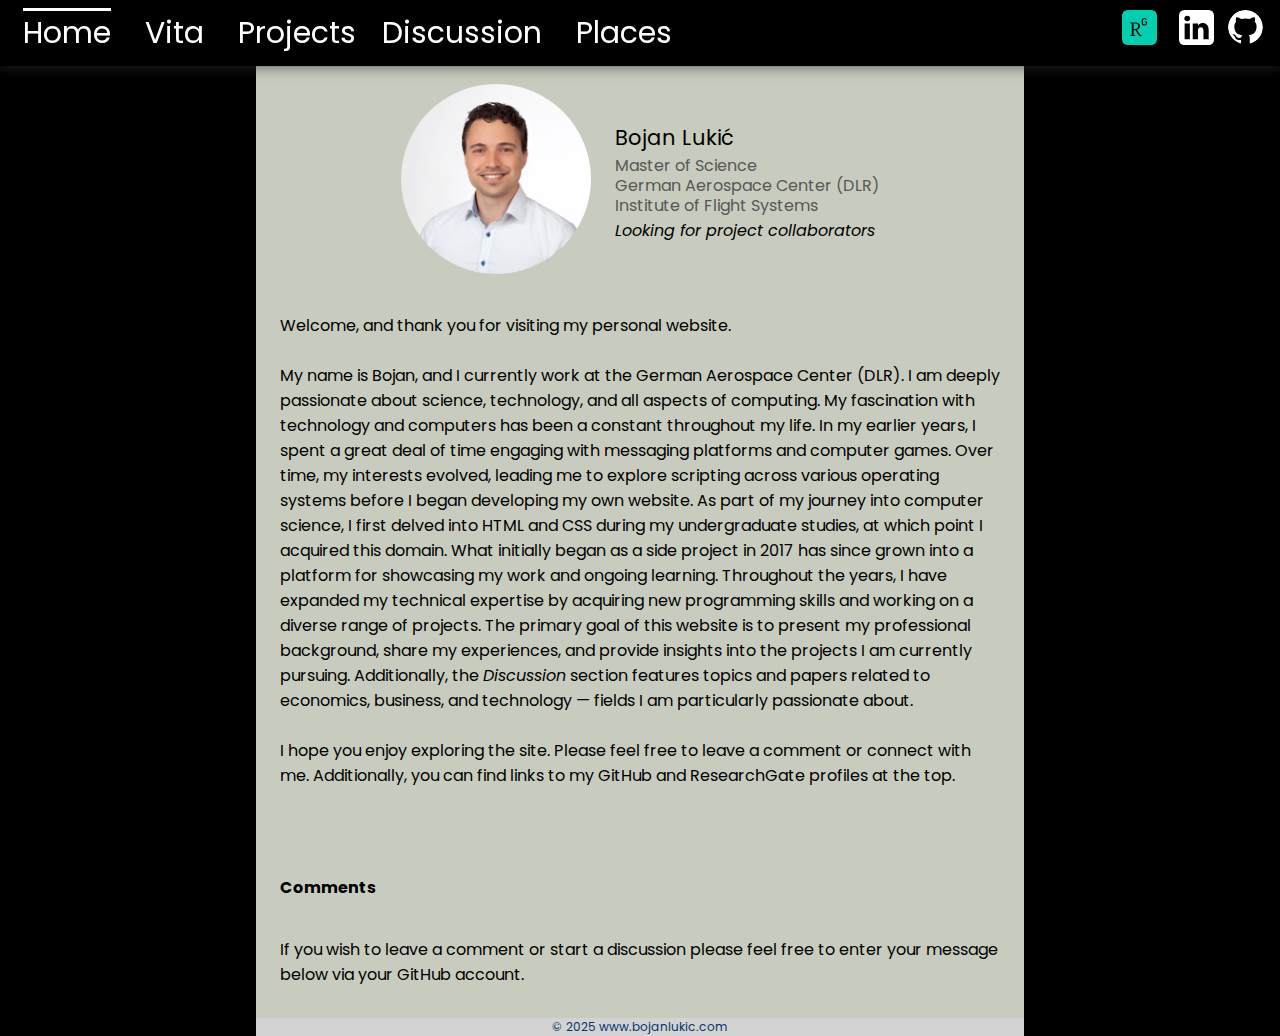
<file: index.html>
<!DOCTYPE html>
<html lang="en">


<head>
	
	<link rel = "stylesheet" type = "text/css" href = "stylesheet.css" media = "screen"/>
	<!-- <link href = "https://fonts.googleapis.com/css?family=Baskervville|Cinzel|Great+Vibes|Marck+Script|Parisienne|Sacramento&display=swap" rel = "stylesheet"> --> 
    <link rel="preconnect" href="https://fonts.googleapis.com">
    <link rel="preconnect" href="https://fonts.gstatic.com" crossorigin>
    <link href="https://fonts.googleapis.com/css2?family=Poppins:ital,wght@0,100;0,200;0,300;0,400;0,500;0,600;0,700;0,800;0,900;1,100;1,200;1,300;1,400;1,500;1,600;1,700;1,800;1,900&display=swap" rel="stylesheet">
    <link href = "resources/doge.png" rel = "icon" type = "image/x-icon" />
	<title>Great Opportunities Ahead!</title>
    <meta charset = "utf-8">
    <meta name = "viewport" content = "width=device-width, initial-scale = 1">
	
</head>


<body>
    <section>
        <div id = "header">
            <h1>
                <div id = "test">
                    <div id = "textcontainer">
                        <div id = "textdefault">
                            <a style = "text-decoration: overline !important;" href = "https://www.bojanlukic.com">Home</a>
                            <a href = "https://www.bojanlukic.com/vita">Vita</a>
                            <a href = "https://www.bojanlukic.com/projects">Projects</a>
                        </div>
                        <div id = "textdefault" style = "margin-left: 0px !important;">
                            <a href = "https://www.bojanlukic.com/discussion">Discussion</a>
                            <a href = "https://www.bojanlukic.com/places">Places</a>
                        </div>
                    </div>
                    <div id = "textcontainer2">
                        <div id = "textdefault2">
                            <a href="https://github.com/Bojan-Lukic" title = "GitHub" target = "_blank" rel = "noopener noreferrer"><img style="border-radius: 50% !important;" class = "soc" src="../resources/gh.svg"></a>
                        </div>
                        <div id = "textdefault2">    
                            <a href="https://www.researchgate.net/profile/Bojan_Lukic2" title = "ResearchGate" target = "_blank" rel = "noopener noreferrer"><img class = "soc" src="../resources/rg.svg"></a>
                            <a href="https://www.linkedin.com/in/bojan-lukic1" title = "LinkedIn" target = "_blank" rel = "noopener noreferrer"><img class = "soc" src="../resources/li.svg"></a>
                            <!-- &nbsp;&nbsp;W&nbsp;E&nbsp;L&nbsp;C&nbsp;O&nbsp;M&nbsp;E&nbsp;&nbsp; -->
                            <!-- <div id = "textscroll">&nbsp;W&nbsp;E&nbsp;L&nbsp;C&nbsp;O&nbsp;M&nbsp;E&nbsp;</div> -->
                        </div>
                    </div>
                </div>
            </h1>
        </div>

        <div id = "nav"></div>

        <div id = "article">
			<div style="padding: .5rem; background-color: #b3cde01a;">
				<div id = "text" style="padding: 1rem; background-color: transparent;">
					
					<!-- <video id = "video" src = "http://192.168.1.12:8080" autoplay = "autoplay" width = "704" height = "480">
					</video> -->
					<!-- http://dreamcloud.spfz1z7y5jpcwmep.myfritz.net/web_images/DSC02302.JPG -->
					
                    <div style="width:100%; height:auto; float:left; text-align: center; margin-bottom: 2rem;">
                        <div style="display: inline-block; text-align: right; vertical-align: middle;">
                            <img src = "resources/DSC02302.JPG" style = "width: auto; height: 190px; margin-left: 10px; margin-right: 10px; border-radius: 50%;"/>
                        </div>
                        <div style="text-align: left; display: inline-block; vertical-align: middle; margin-left: 10px; margin-right: 10px; ">
                            <p style="font-size: 21px; margin:0;">Bojan Lukić</p>
                            <p style="color: rgb(87, 87, 87); margin:0; margin-bottom:-5px;">Master of Science</p>
                            <p style="color: rgb(87, 87, 87); margin:0; margin-bottom:-5px;">German Aerospace Center (DLR)</p>
                            <p style="color: rgb(87, 87, 87); margin:0;">Institute of Flight Systems</p>
                            <p style="margin:0;"><i>Looking for project collaborators</i></p>
                        </div>
                    </div>
					
                    Welcome, and thank you for visiting my personal website.<br><br>
                    My name is Bojan, and I currently work at the German Aerospace Center (DLR). I am deeply passionate about science, technology, and all aspects of computing. My fascination with technology and computers has been a constant throughout my life. In my earlier years, I spent a great deal of time engaging with messaging platforms and computer games. Over time, my interests evolved, leading me to explore scripting across various operating systems before I began developing my own website.
                    As part of my journey into computer science, I first delved into HTML and CSS during my undergraduate studies, at which point I acquired this domain. What initially began as a side project in 2017 has since grown into a platform for showcasing my work and ongoing learning. Throughout the years, I have expanded my technical expertise by acquiring new programming skills and working on a diverse range of projects.
                    The primary goal of this website is to present my professional background, share my experiences, and provide insights into the projects I am currently pursuing. Additionally, the <i>Discussion</i> section features topics and papers related to economics, business, and technology &mdash; fields I am particularly passionate about.<br><br>
                    I hope you enjoy exploring the site. Please feel free to leave a comment or connect with me. Additionally, you can find links to my GitHub and ResearchGate profiles at the top.<br><br><br><br>

					<h3 class = "two">Comments</h3><br>
					If you wish to leave a comment or start a discussion please feel free to enter your message below via your GitHub account.<br><br>

					<script src = "https://utteranc.es/client.js"
						repo = "Bojan-Lukic/Bojan-Lukic.github.io"
						issue-term = "pathname"
						theme = "github-light"
						crossorigin = "anonymous"
						async>
					</script>

				</div>
			</div>
        </div>

    <div id = "social"></div>

    </section>

    <footer>
        © 2025 www.bojanlukic.com
    </footer>

    <!-- Only shows on mobile -->
    <footermedia>
        © 2025 www.bojanlukic.com
    </footermedia>

    <script src = "scripts.js"></script>

    <script>
        // When the user scrolls down 50px from the top of the document, resize the header's font size

        window.onscroll = function() {
            scrollFunction()
            /*scrollFunction2()*/
        };

        var socs = document.getElementsByClassName("soc");

        function scrollFunction() {
            if (document.body.scrollTop > 75 || document.documentElement.scrollTop > 75) {
                document.getElementById("header").style.fontSize = "12px";
                //document.getElementById("nav").style.top = "35px";
                document.getElementById("article").style.paddingTop = "35px";
                document.getElementsByClassName("soc")[0].style.width = '28px';
                for (var i = 0; i < socs.length; i++) {
                    socs[i].style.width = '28px';
                }
            } 
            else {
                /*if ($(window).width() <= 800) {
                    document.getElementById("header").style.fontSize = "14px";
                }
                else {
                    document.getElementById("header").style.fontSize = "16px";
                }*/
                document.getElementById("header").style.fontSize = "15px";
                //document.getElementById("nav").style.top = "65px";
                document.getElementById("article").style.paddingTop = "60px";
                for (var i = 0; i < socs.length; i++) {
                    socs[i].style.width = '35px';
                }
            }
        }      
    </script>
	
</body>
</html>
</file>
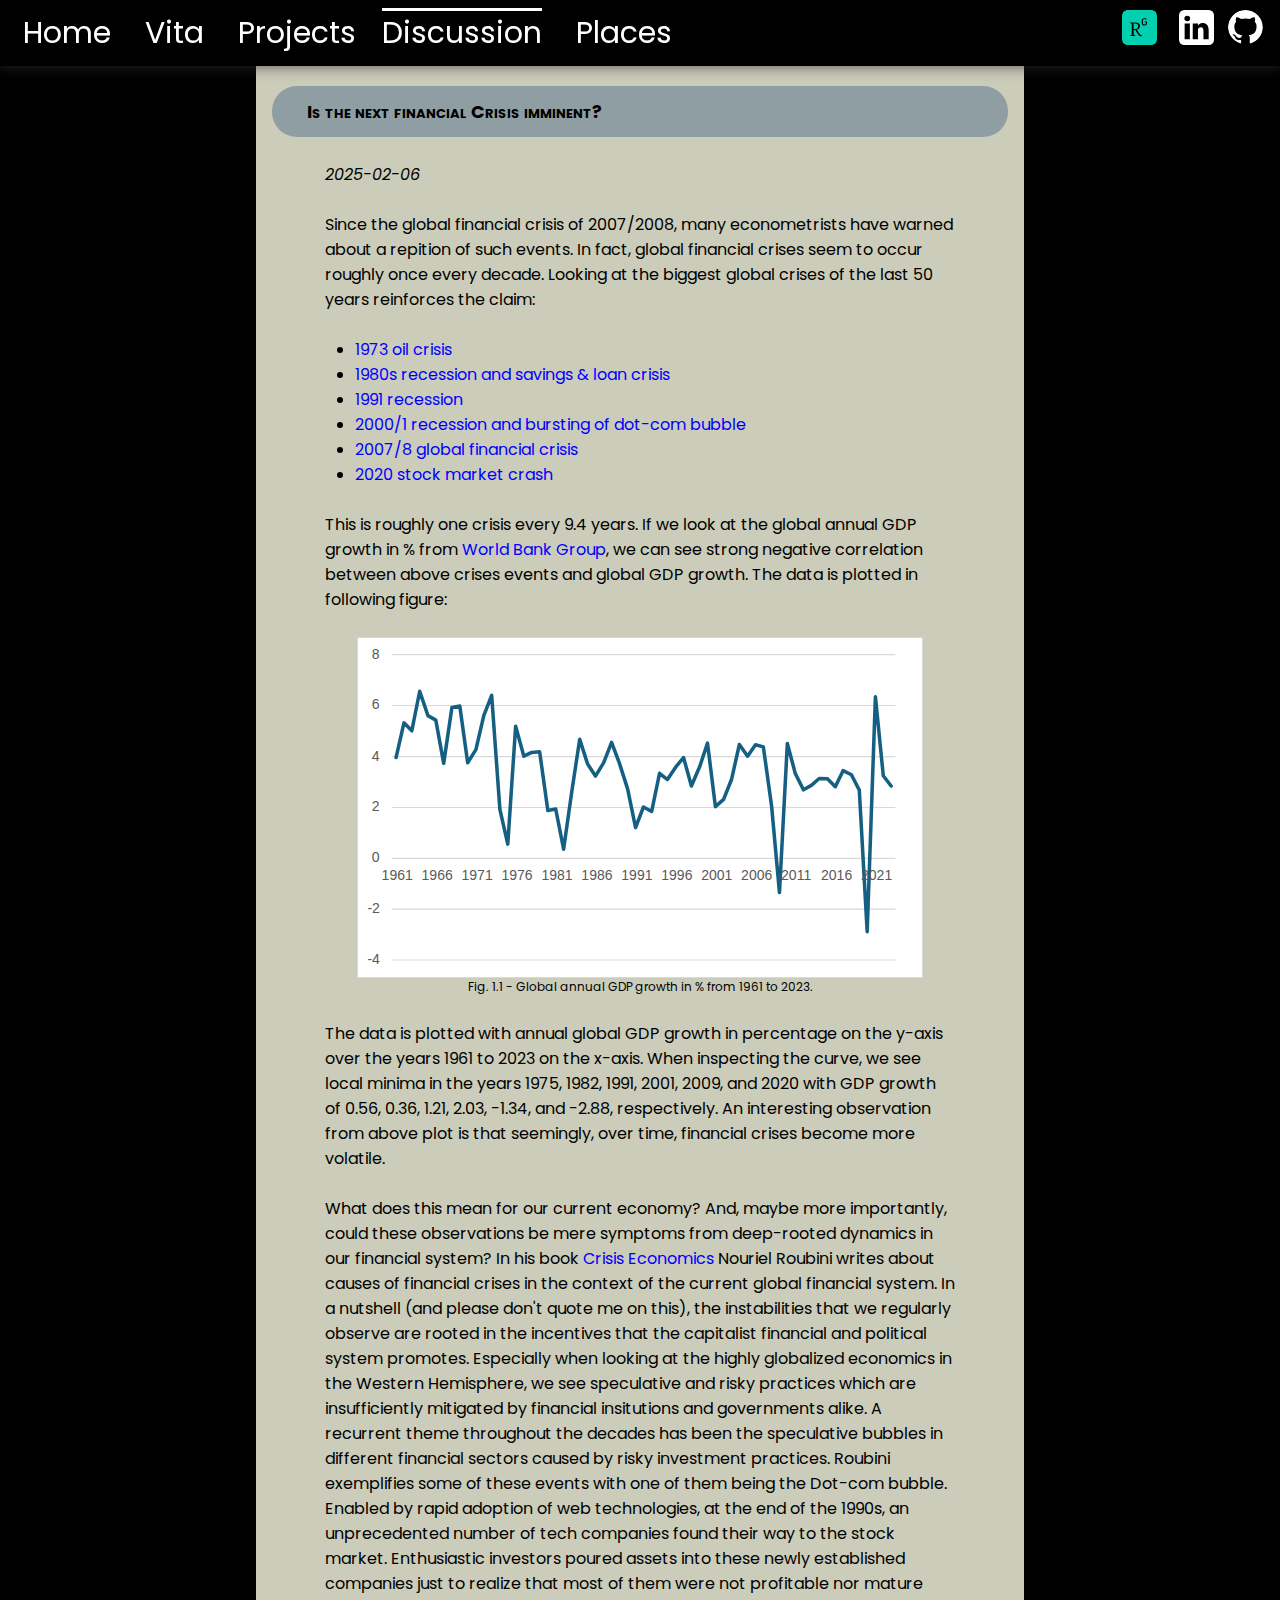
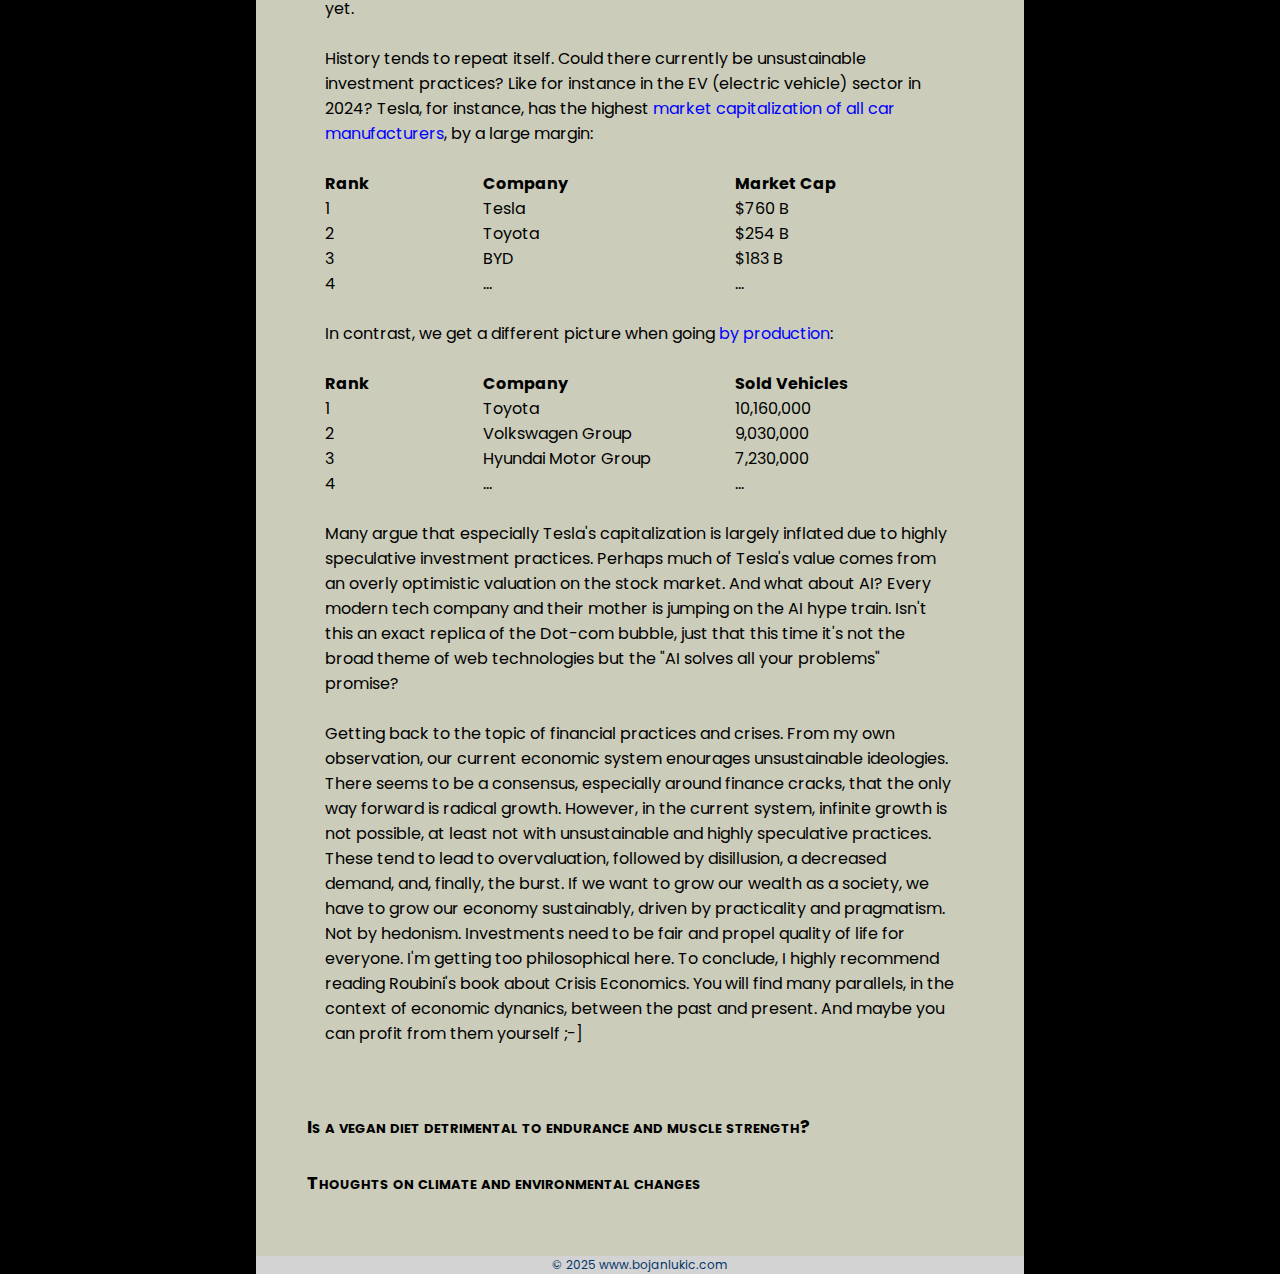
<file: discussion/index.html>
<!DOCTYPE html>
<html lang="en">


<head>
	
	<link rel = "stylesheet" type = "text/css" href = "../stylesheet.css" media = "screen"/>
	<!-- <link href = "https://fonts.googleapis.com/css?family=Baskervville|Cinzel|Great+Vibes|Marck+Script|Parisienne|Sacramento&display=swap" rel = "stylesheet"> --> 
    <link rel="preconnect" href="https://fonts.googleapis.com">
    <link rel="preconnect" href="https://fonts.gstatic.com" crossorigin>
    <link href="https://fonts.googleapis.com/css2?family=Poppins:ital,wght@0,100;0,200;0,300;0,400;0,500;0,600;0,700;0,800;0,900;1,100;1,200;1,300;1,400;1,500;1,600;1,700;1,800;1,900&display=swap" rel="stylesheet">
    <link href = "../resources/doge.png" rel = "icon" type = "image/x-icon" />
	<title>Great Opportunities Ahead!</title>
    <meta charset = "utf-8">
    <meta name = "viewport" content = "width=device-width, initial-scale = 1">
	
</head>


<body>
    <section>
        <div id = "header">
            <h1>
                <div id = "test">
                    <div id = "textcontainer">
                        <div id = "textdefault">
                            <a href = "https://www.bojanlukic.com">Home</a>
                            <a href = "https://www.bojanlukic.com/vita">Vita</a>
                            <a href = "https://www.bojanlukic.com/projects">Projects</a>
                        </div>
                        <div id = "textdefault" style = "margin-left: 0px !important;">
                            <a style = "text-decoration: overline !important;" href = "https://www.bojanlukic.com/discussion">Discussion</a>
                            <a href = "https://www.bojanlukic.com/places">Places</a>
                        </div>
                    </div>
                    <div id = "textcontainer2">
                        <div id = "textdefault2">
                            <a href="https://github.com/Bojan-Lukic" title = "GitHub" target = "_blank" rel = "noopener noreferrer"><img style="border-radius: 50% !important;" class = "soc" src="../resources/gh.svg"></a>
                        </div>
                        <div id = "textdefault2">    
                            <a href="https://www.researchgate.net/profile/Bojan_Lukic2" title = "ResearchGate" target = "_blank" rel = "noopener noreferrer"><img class = "soc" src="../resources/rg.svg"></a>
                            <a href="https://www.linkedin.com/in/bojan-lukic1" title = "LinkedIn" target = "_blank" rel = "noopener noreferrer"><img class = "soc" src="../resources/li.svg"></a>
                            <!-- &nbsp;&nbsp;W&nbsp;E&nbsp;L&nbsp;C&nbsp;O&nbsp;M&nbsp;E&nbsp;&nbsp; -->
                            <!-- <div id = "textscroll">&nbsp;W&nbsp;E&nbsp;L&nbsp;C&nbsp;O&nbsp;M&nbsp;E&nbsp;</div> -->
                        </div>
                    </div>
                </div>
            </h1>
        </div>

        <div id = "nav"></div>


        <div id = "article">
            <div id="text" style="margin-top: -20px;"></br>

                <button class="accordion"><h3 style="font-variant:small-caps">Is the next financial Crisis imminent?</h3></button>
                <div class="panel">
                    <table style="width:100%">
                        <tr><td><br></td></tr>
                        <tr>
                            <td class="one"></td>
                            <td class="four"><i>2025-02-06</i></br></br>  
                                Since the global financial crisis of 2007/2008, many econometrists have warned about a repition of 
                                such events. In fact, global financial crises seem to occur roughly once every decade. Looking at 
                                the biggest global crises of the last 50 years reinforces the claim: 
                                </br></br>
                                <ul style="padding-left:30px">
                                    <li><a style="color:blue" href="https://en.wikipedia.org/wiki/1973_oil_crisis" title = "Oil Crisis" target = "_blank" rel = "noopener noreferrer">1973 oil crisis</a></li>
                                    <li><a style="color:blue" href="https://en.wikipedia.org/wiki/Savings_and_loan_crisis" title = "Savings Crisis" target = "_blank" rel = "noopener noreferrer">1980s recession and savings & loan crisis</a></li>
                                    <li><a style="color:blue" href="https://en.wikipedia.org/wiki/Early_1990s_recession" title = "1990s Recession" target = "_blank" rel = "noopener noreferrer">1991 recession</a></li>
                                    <li><a style="color:blue" href="https://en.wikipedia.org/wiki/Early_2000s_recession" title = "2000s Recession" target = "_blank" rel = "noopener noreferrer">2000/1 recession and bursting of dot-com bubble</a></li>
                                    <li><a style="color:blue" href="https://en.wikipedia.org/wiki/2008_financial_crisis" title = "Housing Crisis" target = "_blank" rel = "noopener noreferrer">2007/8 global financial crisis</a></li>
                                    <li><a style="color:blue" href="https://en.wikipedia.org/wiki/2020_stock_market_crash" title = "2020 Crash" target = "_blank" rel = "noopener noreferrer">2020 stock market crash</a></li>
                                </ul> 
                                </br>
                                This is roughly one crisis every 9.4 years. If we look at the global annual GDP growth in % from 
                                <a style="display: inline; color:blue" href="https://data.worldbank.org/indicator/NY.GDP.MKTP.KD.ZG" title = "World Bank" target = "_blank" rel = "noopener noreferrer">World Bank Group</a>, 
                                we can see strong negative correlation between above crises events and global GDP growth. The data is plotted 
                                in following figure:
                                </br></br>
                                <figure>
                                    <img src="resources/GDP real growth.svg" title = "50 year global annual GPD growth"/>
                                    <figcaption style = "text-align: center !important;">Fig. 1.1 - Global annual GDP growth in % from 1961 to 2023.</figcaption>
                                </figure>
                                </br>
                                The data is plotted with annual global GDP growth in percentage on the y-axis over the years 
                                1961 to 2023 on the x-axis. When inspecting the curve, we see local minima in the years 1975, 
                                1982, 1991, 2001, 2009, and 2020 with GDP growth of 0.56, 0.36, 1.21, 2.03, -1.34, and -2.88, respectively. 
                                An interesting observation from above plot is that seemingly, over time, financial crises become more volatile. 
                                </br></br>
                                What does this mean for our current economy? And, maybe more importantly, could these observations be mere 
                                symptoms from deep-rooted dynamics in our financial system? 
                                In his book <a style="display: inline; color:blue" href="https://isbnsearch.org/isbn/9781101427422" title = "Crisis Economics" target = "_blank" rel = "noopener noreferrer">Crisis Economics</a>
                                Nouriel Roubini writes about causes of financial crises in the context of the current global financial system. 
                                In a nutshell (and please don't quote me on this), the instabilities that we regularly observe are rooted in 
                                the incentives that the capitalist financial and political system promotes. Especially when looking at the highly  
                                globalized economics in the Western Hemisphere, we see speculative and risky practices which are insufficiently 
                                mitigated by financial insitutions and governments alike. A recurrent theme throughout the decades has been the 
                                speculative bubbles in different financial sectors caused by risky investment practices. Roubini exemplifies 
                                some of these events with one of them being the Dot-com bubble. Enabled by rapid adoption of web technologies, 
                                at the end of the 1990s, an unprecedented number of tech companies found their way to the stock market. Enthusiastic 
                                investors poured assets into these newly established companies just to realize that most of them were not profitable 
                                nor mature yet. 
                                </br></br>
                                History tends to repeat itself. Could there currently be unsustainable investment practices? Like for instance 
                                in the EV (electric vehicle) sector in 2024? Tesla, for instance, has the highest 
                                <a style="display: inline; color:blue" href="https://docs.google.com/spreadsheets/u/1/d/1HflVng6sYIb6Gs4pOKiDGtqU5YJ2-hgdM4pRNaT62gs/htmlview" title = "Car Manufacturers by Market Capitalization" target = "_blank" rel = "noopener noreferrer">market capitalization of all car manufacturers</a>, 
                                by a large margin:
                                </br></br>
                                <table style="width: 100%">
                                    <tr>
                                        <th style="width: 25%">Rank</th>
                                        <th style="width: 40%">Company</th>
                                        <th>Market Cap</th>
                                    </tr>
                                    <tr>
                                        <td>1</td>
                                        <td>Tesla</td>
                                        <td>$760 B</td>
                                    </tr>
                                    <tr>
                                        <td>2</td>
                                        <td>Toyota</td>
                                        <td>$254 B</td>
                                    </tr>
                                    <tr>
                                        <td>3</td>
                                        <td>BYD</td>
                                        <td>$183 B</td>
                                    </tr>
                                    <tr>
                                        <td>4</td>
                                        <td>...</td>
                                        <td>...</td>
                                    </tr>
                                </table> 
                                </br>
                                In contrast, we get a different picture when going 
                                <a style="display: inline; color:blue" href="https://en.wikipedia.org/wiki/List_of_automotive_manufacturers_by_production#2024" title = "Car Manufacturers by Production" target = "_blank" rel = "noopener noreferrer">by production</a>:
                                </br></br>
                                <table style="width: 100%">
                                    <tr>
                                        <th style="width: 25%">Rank</th>
                                        <th style="width: 40%">Company</th>
                                        <th>Sold Vehicles</th>
                                    </tr>
                                    <tr>
                                        <td>1</td>
                                        <td>Toyota</td>
                                        <td>10,160,000</td>
                                    </tr>
                                    <tr>
                                        <td>2</td>
                                        <td>Volkswagen Group</td>
                                        <td>9,030,000</td>
                                    </tr>
                                    <tr>
                                        <td>3</td>
                                        <td>Hyundai Motor Group</td>
                                        <td>7,230,000</td>
                                    </tr>
                                    <tr>
                                        <td>4</td>
                                        <td>...</td>
                                        <td>...</td>
                                    </tr>
                                </table> 
                                </br>
                                Many argue that especially Tesla's capitalization is largely inflated due to highly speculative investment 
                                practices. Perhaps much of Tesla's value comes from an overly optimistic valuation on the stock market. 
                                And what about AI? Every modern tech company and their mother is jumping on the AI hype train. Isn't this
                                an exact replica of the Dot-com bubble, just that this time it's not the broad theme of web technologies 
                                but the "AI solves all your problems" promise? 
                                </br></br> 
                                Getting back to the topic of financial practices and crises. From my own observation, our current economic
                                system enourages unsustainable ideologies. There seems to be a consensus, especially around finance cracks, 
                                that the only way forward is radical growth. However, in the current system, infinite growth is not possible, at
                                least not with unsustainable and highly speculative practices. These tend to lead to overvaluation, followed 
                                by disillusion, a decreased demand, and, finally, the burst. If we want to grow our wealth as a society, we have 
                                to grow our economy sustainably, driven by practicality and pragmatism. Not by hedonism. Investments need to be 
                                fair and propel quality of life for everyone. I'm getting too philosophical here. 
                                To conclude, I highly recommend reading Roubini's book about Crisis Economics. You will find many parallels, in the 
                                context of economic dynanics, between the past and present. And maybe you can profit from them yourself ;-]
                            </td>
                            <td class="one"></td>
                        </tr>
                    </table><br><br>
                </div>

                <button class="accordion"><h3 style="font-variant:small-caps">Is a vegan diet detrimental to endurance and muscle strength?</h3></button>
                <div class="panel">
                    <table style="width:100%">
                        <tr><td><br></td></tr>
                        <tr>
                            <td class="one"></td>
                            <td class="four"><i>2025-03-21</i></br></br>
                                I asked myself this question back in 2018 when I started changing my diet from omnivore to vegan. But let's go back 
                                a little further. When I was in my early teens, my diet would mainly consist of bread, meat, milk, and sweets. It's 
                                a wonder I am still alive :-] </br>
                                Jokes aside, I heard pretty often that young people can get away with bad lifestyles. Some say it's because they are 
                                still growing. Maybe it also has to do with the short exposure to their lifestyle choices so they don't have such a 
                                big impact on their body. In any case, for the longest time I had been under the assumption that a meal without meat 
                                is not a proper meal. And that vegetables might be healthy but that you don't really need them that much. Well, as 
                                many things do, my diet starting changing once I moved out from home. I still took in animal products such as eggs 
                                and chicken. But, at least, the consumption of fatty and red meats, milk, and cheeses seemed to decrease. This was 
                                simply because your fridge only supplies those foods that you yourself provide. And in this case I didn't buy a 
                                whole spectrum of foods but rather selected a few that, I thought, would be the right ones for my lifestyle. That 
                                lifestyle, at that time, was predominantly revolved around sports. It still is today, but in a different way. More 
                                on that later. Things stayed like that for many of the following years. One thing that changed though, was my perception 
                                of what kinds of foods could be more beneficial for the development of my mind and body. Year after year, vegetables 
                                replaced many of the not so healthy foods. I started experimenting with protein shakea as a way to replace the missing 
                                proteins from my now vegetable-centric diet. One more thing that I observed was that my breakfast was almost vegan. 
                                Since I moved out from home I've basically been eating the same breakfast: Oatmeal, in different variations. The first 
                                years mainly with fruits and yoghurt, nowadays with various nuts and with plan-based milk. I evolved my diet to be as 
                                efficient and nutritious as possible, as I've been steadily increasing my focus on sport, the healthy lifestyle, and 
                                a clear mind. Fast forward to 2019 and the only animal products I consumed were chicken and occasionally some milk. 
                                My roommate at that time introduced me to delicious vanilla soy milk which slowly replaced the remaining dairy products 
                                that I would in some instances still consume. So, there I was, with the only product that was non-vegan being chicken. So, 
                                I thought "What if I replaced chicken with a vegan alternative. Then my diet would be fully vegan. I could try it out, 
                                just for fun." And I did. I started using Tempeh instead of chicken, and, honestly, it wasn't too bad. Especially 
                                when preparing Tempeh properly. Obviously, I didn't fully restrict myself to animal products at that time. So, from time to time, 
                                I would buy things like ham sandwiches. That was mostly on weekends as a treat. Since then I consciously 
                                reduced even the little treats until I reached a point of full veganism. There might still be instances when I consume 
                                animal products, but that is because of politeness when eating self-made meals by others or to reduce food waste. 
                                Other than that, my diet is fully vegan! You can see that my transformation was quite natural and didn't happen over night. And for anyone 
                                who is contemplating doing something like this, I suggest doing it the same way. That is, taking your time with the change 
                                and not being harsh with yourself. Everything takes time, especially changing something so deep-rooted as (eating) habits 
                                that also have some social construct embedded in them. 
                                </br></br>
                                Coming to the main topic. Over the years I read more and more about dieting and foods to incorporate or avoid in 
                                your diet. Part of my research also focused on the question if a vegan diet is detrimental to endurance and muscle 
                                strength. This is especially interesting for me as I'm physically quite active. A quick search on Google scholar yields some 
                                interesting research that could help us understand the impact of vegan diets on performance and overall health for 
                                physically active people.</br>
                                In their 
                                <a style="display: inline; color:blue" href="https://doi.org/10.1038/s41430-020-0639-y" title = "Vegan Diet and Endurance/Strength" target = "_blank" rel = "noopener noreferrer">paper</a>, 
                                Boutros et al. examine endurance and muscle strength differences between vegan and omnivore participants. The authors 
                                "studied 56 healthy young lean physically active women [...] classified as vegan (n = 28) or omnivore (n = 28) based 
                                on their eating habits. All volunteers followed either a vegan or an omnivore diet for at least 2 years." The 
                                results show that "vegans had a significantly higher estimated VO<sub>2</sub> max [...] and submaximal endurance time 
                                to exhaustion compared with omnivores." Further, "submaximal endurance might be better in vegans compared with omnivores." 
                                The authors suggest that "[o]ne potential mechanism that could explain the greater level of endurance performance in vegans 
                                may be a higher amount of carbohydrate intake. Evidence has suggested that greater carbohydrate intake may be associated
                                with a better endurance performance and this could be due to higher muscle glycogen storage." Also, "[o]ther potential 
                                mechanisms that may explain the better endurance performance in vegans could be due to favorable oxidative stress and 
                                inflammation profiles."</br> 
                                In their 
                                <a style="display: inline; color:blue" href="https://doi.org/10.3390/nu13113884" title = "Impact of Vegan Diet on Performance" target = "_blank" rel = "noopener noreferrer">explorative study</a>, 
                                Pohl et al. explain that "existing literature indicates the influence of particularly important nutrients [...] on 
                                molecular signaling in tissues and in the long-term different diet regimens may therefore affect exercise performance." 
                                Furthermore they suggest that "[v]egan and vegetarian diets possess potentially beneficial properties for the gut 
                                microbiome and might therefore influence those mechanisms which may affect in the long-term exercise performance."</br> 
                                Finally, Durkalec-Michalski et al. present an 
                                <a style="display: inline; color:blue" href="https://doi.org/10.3390/nu14040894" title = "Four-Week Vegan Diet on Performance" target = "_blank" rel = "noopener noreferrer">interventional study</a> 
                                on "the effect of a four-week vegan diet [...] during a four-week high-intensity functional training [...] on performance, 
                                training results and blood biochemical indices" in a mixed group. The authors discuss that "[a]fter the four-week 
                                nutritional interventions, individual groups experienced a significant increase in the number of repetitions performed 
                                [...] and a significant improvement in the speed and a shorter time of completing training units [...]." Here, the authors 
                                mention that, at least for short and intense cross-training exercises, the increased intake of carbohydrates in vegan 
                                diets does not seem to have an effect on the performance of the test participants. The authors also mention that 
                                "endurance training tends to reduce iron stores" and that "a high prevalence of iron depletion and anaemia [in vegetarian 
                                diets] are based on the poor bioavailability of iron from plant sources." However, "iron deficiency anaemia rarely occurs 
                                in vegetarian athletes and a mild iron deficiency is not likely to impair performance. Surprisingly, contrary to what is 
                                commonly believed, this study did not reveal any significant changes in iron metabolism markers (iron, transferrin, 
                                ferritin) between the groups." The authors go on to talk about mixed observations in other studies regarding iron 
                                metabolism markers in people with vegan and omnivore diets.</br></br> 
                                From my personal observations, in the six years that I am following it, I couldn't observe any 
                                direct negative effects from my vegan diet on endurance, muscle strength, and overall well-being. In fact, in these 
                                six years my strength and endurance have steadily increased albeit it probably having more to do with the regular workouts 
                                rather than dramatic changes from the different diet. There have definitely been other observable positive effects, though. 
                                Since the change to plant-based products, I noticed that I very rarely get inflammations that I would usually get when 
                                following an omnivore diet. Those are, for instance, inflammation of my gums or my skin. Some studies 
                                [<a style="display: inline; color:blue" href="https://doi.org/10.1038/s41598-020-78426-8" title = "Vegan diet and inflammatory markers 1" target = "_blank" rel = "noopener noreferrer">1</a>, 
                                <a style="display: inline; color:blue" href="https://doi.org/10.1038/s41598-020-58875-x" title = "Vegan diet and inflammatory markers 2" target = "_blank" rel = "noopener noreferrer">2</a>, 
                                <a style="display: inline; color:blue" href="https://doi.org/10.1161/JAHA.118.011367" title = "Vegan diet and inflammatory markers 3" target = "_blank" rel = "noopener noreferrer">3</a>] 
                                suggest that there might be a link between a vegan diet and reduced inflammatory markers. Other studies explain, though, 
                                that the observations are not definitive and further ones are needed to support this claim. What is definitive is that 
                                some meats negatively impact inflammatory markers in humans, as shown 
                                <a style="display: inline; color:blue" href="https://doi.org/10.1093/cdn/nzac068.023" title = "Meats and inflammatory markers" target = "_blank" rel = "noopener noreferrer">here</a>. 
                                Especially red meats and poultry (and with that eggs) contain the omega-6 fat arachidonic acid which is shown to cause 
                                inflammation. This acid can't be found in vegetable sources. This could at the same time and potentially be disadvantageous 
                                for vegans as theses acids do have some benefits.</br> 
                                One other thing I noticed is that I can process foods much quicker and easier now. I don't feel bloated, never 
                                have an upset stomach, and feel much lighter during my workouts with a strictly vegan diet. I can definitely feel the 
                                contrast on the rare occasion that I do consume some animal products, especially when they are greasy and overly spicy. 
                                Then, I get problems with my digestion and feel sluggish. I also notice that a plant-based diet helps me get through the 
                                day easier without fatigue. This could be due to the omnivore diets often being heavier. By now, I barely consume any added fats 
                                and keep my meals light and natural. The same can't always be said about omnivore meals that can potentially be heavily 
                                processed. But then again, this might have more to do with preparing one's own meals versus eating out. I noticed that I pretty 
                                much fully stopped eating out and that I prepare my own meals on a daily basis. Doing the same on an omnivore diet could yield 
                                the same benefits that I mentioned above.</br> 
                                One last thing that I would like to discuss is the myths that go around in non-vegan communities. One thing 
                                I often hear from people that are open-minded and tried out a vegan diet before is something like "I tried the plant-based 
                                diet but after a couple of weeks I noticed a decline in mental and physical health. This probably has to do with something 
                                missing in plant-based diets that my body needs." Well, I would argue that it isn't the vegan diet in its broader sense 
                                that leads to such effects but rather the personal choice of a specific (vegan) diet. Becoming vegan by taking out all 
                                the animal products in your current diet without any substitutions and additional provisions is unsustainable. And I 
                                suspect that many people fail their transition because of that. Becoming vegan means informing oneself about macro- and 
                                micronutrients, one's own predespositions, and the importance of complete and well-balanced diets in general. And I 
                                recommend learning about this to anyone, even outside of veganism. I'm a big advocate of at least one 
                                protein-rich food source in each meal. This is something many people miss when not substituting animal products with 
                                plant-based products that are rich in proteins. Another example is the link of vegan diets and vitamin B12 deficiency. 
                                It is true that vegans do need to supplements vitamin B12 in some form if not mitigating the deficiency directly through 
                                certain foods. From my own observations, there seems to be 
                                a consensus around non-vegans that a vegan diet is incomplete and can therefore not be healthy for humans, because of 
                                the need for certain additional supplements. However, what most people don't know is that these deficiencies 
                                are more of a symptom from a society that is, in a nutritional sense, based on a heavy meat industry which fails to 
                                address needs for people with other diets rather than stemming from veganism as a root cause. Vitamin B12, for instance, 
                                cannot be synthesized by either plants or animals. Instead, animals (and humans alike) get vitamin B12 through microorganisms 
                                which are ingested with soil or bacteria. The reason vegans don't get enough vitamin B12 through a plant-based diet is 
                                mostly because of plants being processed, that is, washed, peeled, etc., and the soil and bacteria being removed in the 
                                process. Omnivores don't need to care about this as the animal products they ingest are rich in vitamin B12 from the raw 
                                plants the animals consumed during their life. This is just one example of the skewed perception that currently exists 
                                for some when thinking about plant-based diets. There are many more interesting facts and I suggest reading about if 
                                you are interested in the topic. Going further into detail about them here would go beyond the scope of this article.</br></br> 
                                Finally, I would like to say that just seven years ago I believed that alternative diets like the vegan diet are delusional. 
                                By informing myself about diets, tracking my health with regular blood samples, and gradually transitioning to a fully 
                                plant-based diet I established a sustainable way of veganism, <u>for myself</u>. There will definitely be nuances for 
                                other people with different physiologies. Or, a vegan diet might not be feasible at all for some people with certain 
                                predespositions or health issues. Nevertheless, and perhaps because of it, our health, it is imperative to learn about 
                                different diets, one's personal needs, and the possibilities of change. 
                            </td>
                            <td class="one"></td>
                        </tr>
                    </table><br><br>
                </div>

                <button class="accordion"><h3 style="font-variant:small-caps">Thoughts on climate and environmental changes</h3></button>
                <div class="panel">
                    <table style="width:100%">
                        <tr><td><br></td></tr>
                        <tr>
                            <td class="one"></td>
                            <td class="four"><i>2025-04-01</i></br></br>
                                The topic of climate change and environmental impacts is being discussed more than ever. And for a good reason. News 
                                about extreme weather phenomena around the globe are accumulating. These seem to be rising steadily and show correlation 
                                with the increase in the average global temeperature. Let's start with a chart known to all, the annual mean temperature 
                                trend. This one is taken from 
                                <a style="display: inline; color:blue" href="https://climate.nasa.gov/vital-signs/global-temperature/?intent=121" title = "Global Temperature" target = "_blank" rel = "noopener noreferrer">NASA</a>: 
                                </br></br>
                                <figure>
                                    <img src="resources/Climate trend.svg" title = "Global Land-Ocean Temperature Index"/>
                                    <figcaption style = "text-align: center !important;">Fig. 3.1 - Global land-ocean temperature index from 1880 to 2024.</figcaption>
                                </figure>
                                </br>
                                The temperature anomaly in degrees Celsius are plotted on the y-axis over the years 1880 to 2024 on the x-axis. 
                                "[The] graph shows the change in global surface temperature compared to the long-term average from 1951 to 1980. 
                                Earth’s average surface temperature in 2024 was the warmest on record since recordkeeping began in 1880." But what 
                                does that mean? When looking at the plot, some people suggest that earth has had volatile temperature changes before. 
                                That is true, however, what is alarming is the speed at which we experience the current increase in global temperature.  
                                <a style="display: inline; color:blue" href="https://doi.org/10.1038/s41586-021-03984-4" title = "Global Surface Temperatures" target = "_blank" rel = "noopener noreferrer">This</a> 
                                research shows that "[t]he magnitude and rate [of] warming over the last 150 years far surpasses the magnitude and 
                                rate of changes over the last 24,000 years." Related: 
                                <a style="display: inline; color:blue" href="https://xkcd.com/1732/" title = "Timeline Average Temperature Comic" target = "_blank" rel = "noopener noreferrer">https://xkcd.com/1732/</a>. 
                                If we plotted the average global temperature over a longer period, let's say the last billion years, the temperature 
                                increase we observed over the last few years would look like a vertical wall in our plot. This discontinuous trend  
                                could be a cause for concern.</br></br> 
                                An interesting observation is the correlation between the rise in temperature and the increase in CO<sub>2</sub> levels. 
                                With the global temperature, the carbon dioxide levels have risen steadily. Following figure shows the global carbon 
                                dioxide index from 1958 to 2024:
                                </br></br>
                                <figure>
                                    <img src="resources/Carbon trend.svg" title = "Global Carbon Dioxide Index"/>
                                    <figcaption style = "text-align: center !important;">Fig. 3.2 - Global carbon dioxide index from 1958 to 2024.</figcaption>
                                </figure>
                                </br>
                                In this plot, the CO<sub>2</sub> parts per million are plotted on the y axis. 
                                There are several reasons for the steady increase in carbon dioxide levels over the last decades. Some of the are 
                                following: 
                                </br></br>
                                <ul style="padding-left:30px">
                                    <li>Burning of fossil fuels — the burning of coal, oil, and natural gas. This process has increased with the 
                                        advent of the industrial revolution. 
                                    </li>
                                    <li>Cement production — during cement production, carbon dioxide is released as a biproduct</li>
                                    <li>Deforestation — the clearing of forests significantly decreases the number of trees that can absorb carbon 
                                        dioxide from the air
                                    </li>
                                    <li>Population growth — with an increase in the global population, the demand for energy rises. This is reinforced 
                                        by the use of fossil fuels to meet the rising demand for energy. 
                                    </li>
                                </ul> 
                                </br>
                                Regarding the causality between the increase in carbon dioxide levels and the temperature on earth, there are some 
                                studies that could suggest opposing findings. One of those studies is a paper 
                                [<a style="display: inline; color:blue" href="https://doi.org/10.3390/cli5040076" title = "Relationship between Atmospheric Carbon Dioxide Concentration and Global Temperature" target = "_blank" rel = "noopener noreferrer">1</a>] 
                                from Davis which analyzes data from the last 425 million years regarding carbon dioxide levels. The author only finds 
                                weak correlation between the two metrics. The study uses Phanerozoic Eon databases and MODTRAN modeling for the findings. 
                                The authors claim that changes in atmospheric CO<sub>2</sub> concentration did not cause temperature change in the 
                                ancient climate. The conclusion of the paper is that, while the atmospheric concentration of carbon dioxide is not 
                                correlated with temperature over most of the ancient (Phanerozoic) climate and regulation of anthropogenic carbon 
                                dioxide emissions may be less important than previously thought for controlling global temperature, these emissions 
                                are more important than previously recognized for conserving biodiversity. At the same time, the author warns that 
                                there is a potential link between atmospheric carbon dioxide levels and historical mass extinctions during the 
                                Phanerozoic Eon. Regarding correlation vs. causation the author does emphasize that the former does not imply the latter. 
                                One of the reasons is the low sampling resolution for the data used in the study. Generally, it is difficult to get 
                                precise and high resolution samples from which results are extrapolated.</br></br> 
                                Regardless of the different studies, the climate change is real and it's there, and our civilization has to deal with 
                                it. An interesting observation I read about more often recently is the disconnect between humans and nature. There 
                                seems to be a trend of people moving to bigger cities and small villages dying out. Some experts predict that in a couple 
                                of decades the majority of people will be living in mega cities. While this is benificial for servicing a population, 
                                it might be counter productive for our survival, in case we cannot halt the current temperature increase. 
                                </br></br>
                                <i>To be continued...</i>          
                            </td>
                            <td class="one"></td>
                        </tr>
                    </table><br><br>
                </div><br><br>

            </div>
        </div>

        <div id = "social"></div>

    </section>

    <footer>
        © 2025 www.bojanlukic.com
    </footer>

    <!-- Only shows on mobile -->
    <footermedia>
        © 2025 www.bojanlukic.com
    </footermedia>
    
    <script>
        // Accordion menu script
        // Current issues with dynamic figure size inside accordion prevent the accordion to span full content height. 
        // Current solution is for DOM to finish loading before executing the script. A timeout of 30 ms seems to be 
        // the minimum time here. 
        // Not optimal, root for issue still needs to be explored. 
        setTimeout(() => {
            var acc = document.getElementsByClassName("accordion");
            
            // Get elements and sub elements from html 
            var pan = document.getElementsByClassName("panel");
            var accImgs = pan[0].getElementsByTagName("figure");
            var accTabs = pan[0].getElementsByTagName("table");
            heights = 0;
            if (accImgs.length > 0) {
                for (i = 0; i < accImgs.length; i++) {
                    heights += accImgs[i].clientHeight;
                }
            }
            if (accTabs.length > 0) {
                for (i = 0; i < accTabs.length; i++) {
                    heights += accTabs[i].clientHeight;
                }
            }

            //window.alert(accImgs.length);
            //window.alert(clientHeight);

            // Another approach is to use the initial calculation of figure height from css. This is not ideal, though, 
            // as this does not return the true height of the figure, but rather the max height it could have. 
            //var pan = document.getElementsByClassName("panel");
            //var accImgs = pan[0].getElementsByTagName("figure");
            //var clientHeight = ((650 / window.innerHeight) ** 1.1) * window.innerHeight;
            
            var i;
            // Currently not ideal as there is no animation using percentages (for whatever reason)
            acc[0].nextElementSibling.style.maxHeight = (acc[0].nextElementSibling.scrollHeight + heights) + "px";
            acc[0].classList.toggle("active");

            for (i = 0; i < acc.length; i++) {
                acc[i].addEventListener("click", function() {
                    this.classList.toggle("active");
                    var panel = this.nextElementSibling;
                    if (panel.style.maxHeight) {
                        panel.style.maxHeight = null;
                    } 
                    else {
                        panel.style.maxHeight = panel.scrollHeight + "px";
                    } 
                });
            }
        }, "200");
    </script>

	<script src = "../scripts.js"></script> 
	
</body>
</html>
</file>
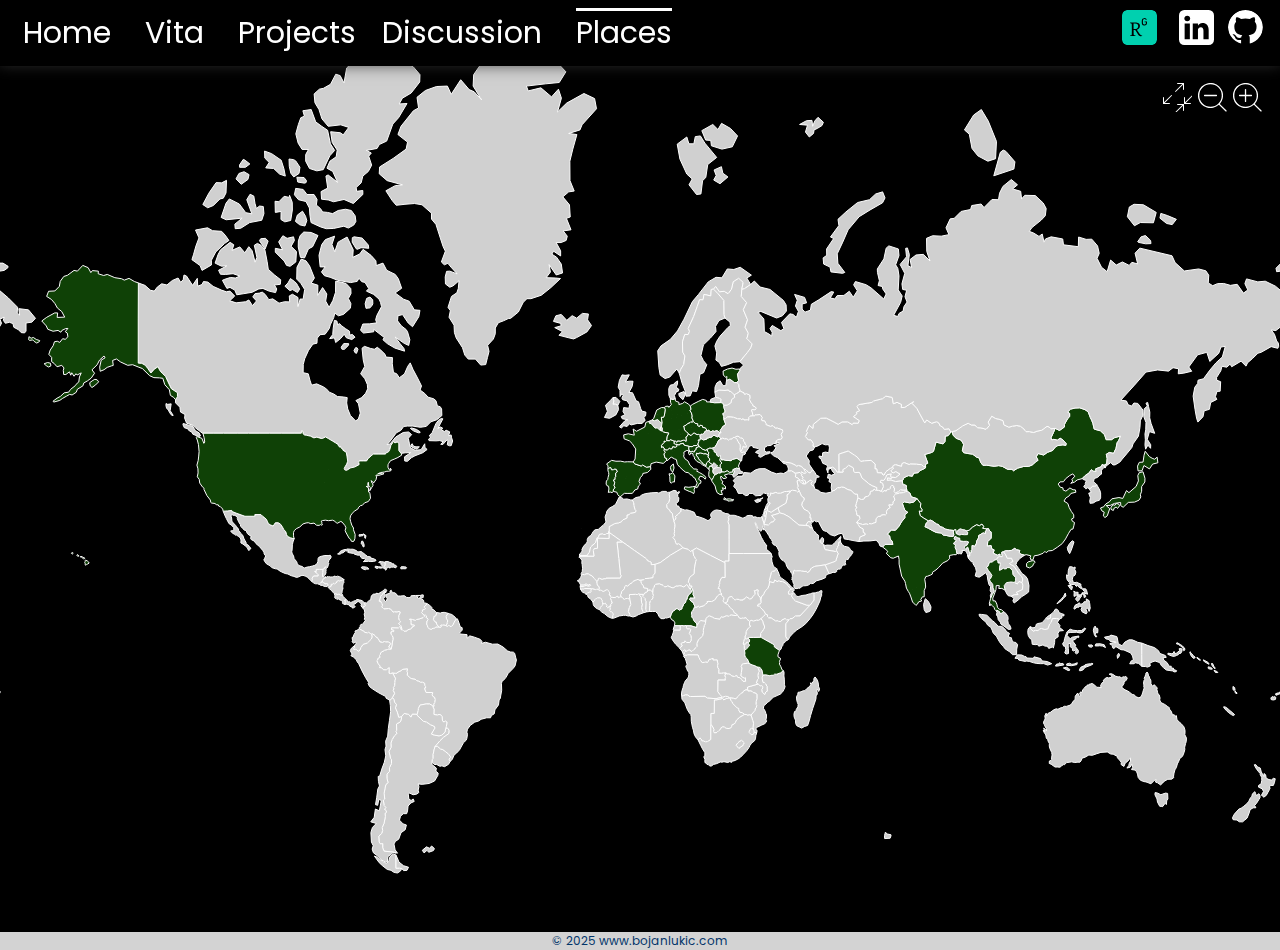
<file: places/index.html>
<!DOCTYPE html>
<html lang="en">
<meta charset="utf-8">


<head>
	
	<link rel = "stylesheet" type = "text/css" href = "../stylesheet.css" media = "screen"/>
	<!-- <link href = "https://fonts.googleapis.com/css?family=Baskervville|Cinzel|Great+Vibes|Marck+Script|Parisienne|Sacramento&display=swap" rel = "stylesheet"> --> 
    <link rel="preconnect" href="https://fonts.googleapis.com">
    <link rel="preconnect" href="https://fonts.gstatic.com" crossorigin>
    <link href="https://fonts.googleapis.com/css2?family=Poppins:ital,wght@0,100;0,200;0,300;0,400;0,500;0,600;0,700;0,800;0,900;1,100;1,200;1,300;1,400;1,500;1,600;1,700;1,800;1,900&display=swap" rel="stylesheet">
    <link href = "../resources/doge.png" rel = "icon" type = "image/x-icon" />
	<title>Great Opportunities Ahead!</title>
    <meta charset = "utf-8">
    <meta name = "viewport" content = "width=device-width, initial-scale = 1">
    <script src="d3/d3.v3.min.js"></script>
    <script src="d3/topojson.v1.min.js"></script>
    <script src="datamaps/datamaps.world.min.js"></script>
    <script src="zoom_function.js"></script>
    <script type="text/javascript" src="https://code.jquery.com/jquery-1.7.1.min.js"></script>
	
</head>


<body style = "background-color: #000000 !important;">
    <section>
        <div id = "header">
            <h1>
                <div id = "test">
                    <div id = "textcontainer">
                        <div id = "textdefault">
                            <a href = "https://www.bojanlukic.com">Home</a>
                            <a href = "https://www.bojanlukic.com/vita">Vita</a>
                            <a href = "https://www.bojanlukic.com/projects">Projects</a>
                        </div>
                        <div id = "textdefault" style = "margin-left: 0px !important;">
                            <a href = "https://www.bojanlukic.com/discussion">Discussion</a>
                            <a style = "text-decoration: overline !important;" href = "https://www.bojanlukic.com/places">Places</a>
                        </div>
                    </div>
                    <div id = "textcontainer2">
                        <div id = "textdefault2">
                            <a href="https://github.com/Bojan-Lukic" title = "GitHub" target = "_blank" rel = "noopener noreferrer"><img style="border-radius: 50% !important;" class = "soc" src="../resources/gh.svg"></a>
                        </div>
                        <div id = "textdefault2">    
                            <a href="https://www.researchgate.net/profile/Bojan_Lukic2" title = "ResearchGate" target = "_blank" rel = "noopener noreferrer"><img class = "soc" src="../resources/rg.svg"></a>
                            <a href="https://www.linkedin.com/in/bojan-lukic1" title = "LinkedIn" target = "_blank" rel = "noopener noreferrer"><img class = "soc" src="../resources/li.svg"></a>
                            <!-- &nbsp;&nbsp;W&nbsp;E&nbsp;L&nbsp;C&nbsp;O&nbsp;M&nbsp;E&nbsp;&nbsp; -->
                            <!-- <div id = "textscroll">&nbsp;W&nbsp;E&nbsp;L&nbsp;C&nbsp;O&nbsp;M&nbsp;E&nbsp;</div> -->
                        </div>
                    </div>
                </div>
            </h1>
        </div>

        <div id = "article" style = "float: none !important; background-color: #000000 !important; width: 100% !important; height: 100% !important;">
            <div id = "notilt">
                <button class="zoom-button" style = "right: 85px; background-image: url(../resources/maximize.svg); background-color: black;" data-zoom="reset"></button>
                <button class="zoom-button" style = "right: 50px; background-image: url(../resources/zoom-out.svg); background-color: black;" data-zoom="out"></button>
                <button class="zoom-button" style = "right: 15px; background-image: url(../resources/zoom-in.svg); background-color: black;" data-zoom="in"></button>
                <!-- <div id="zoom-info" style = "right: 115px"></div> -->

                <div id="container" style="position: relative; width: 100%; height: 65vw;"></div>
            </div>
            <div id = "tilt">
                <p class="blink">
                    <b>&#8635;</b><i> Tilt Phone </i><b>&#8634;</b></br> 
                    or</br> 
                    <b>&#8592;</b><i> Use Widescreen </i><b>&#8594;</b>
                </p>
            </div>
        </div>
        
        </br></br> 
    
    </section>

    <footer style = "width: 100%">
        © 2025 www.bojanlukic.com
    </footer>

    <!-- Only shows on mobile -->
    <footermedia style = "width: 100%">
        © 2025 www.bojanlukic.com
    </footermedia>

    <script src="countries.js"></script>
    <script src="cities.js"></script>
    <script src = "../scripts.js"></script>

    <script>
        function Datamap() {
            this.$container = $("#container");
            this.instance = new Datamaps({
                scope: 'world',
                element: this.$container.get(0),
                projection: 'mercator', 
                // Remove responsiveness as this messes with the zoom feature. 
                // Below is a workaround which makes the map responsive regardless of this setting here.
                //responsive: true, 
                // Make container wrap around map rather than setting a fixed height for the map
                //height: 700,
                fills: {
                    defaultFill: '#D0D0D0',
                    visited: '#0F4106',
                    city: '#FC8050'
                },
                geographyConfig: {
                    highlightOnHover: true,
                    highlightFillColor: '#52FF33',
                    highlightBorderColor: '#F0F0F0', 
                    popupOnHover: true,
                    popupTemplate: function(geography, data) {
                        return '<div class="hoverinfo"><b>' + geography.properties.name + '</b></div>';
                    },
                },
                bubblesConfig: {
                    borderWidth: 1, 
                    borderColor: '#FFFFFF',
                    highlightOnHover: true,
                    popupOnHover: true, 
                    popupTemplate: function(geo, data) {
                        return "<div class='hoverinfo'>" + data.name + "</div>";
                    }
                },
                data: COUNTRIES, 
                done: this._handleMapReady.bind(this), 
            });
            //this.instance.bubbles(CITIES); 
        } 

        Datamap.prototype._handleMapReady = function(datamap) {
            datamap.bubbles(CITIES); 
            this.zoom = new Zoom({
                $container: this.$container,
                datamap: datamap
            }); 
        }

        new Datamap();

        // Edit the EventListener to remove the container's content and create a new Datamap instance upon resize events. 
        // This gives the map its responsiveness regardless of the parameter setting in the Datamap instance. 
        // Consider finding a cleaner solution as this here feels kind of hacky. 
        // For instance, features such as bubbles are redrawn everytime the window size changes. This is not ideal. 
        // Reference: https://stackoverflow.com/a/43498530 
        window.addEventListener('resize', function() {
            $('#container').empty();
            new Datamap(); 
            datamap.bubbles(CITIES); 
        }); 
    </script>

    <script>
        // When the user scrolls down 50px from the top of the document, resize the header's font size

        window.onscroll = function() {
            scrollFunction()
            /*scrollFunction2()*/
        };

        var socs = document.getElementsByClassName("soc");

        function scrollFunction() {
            if (document.body.scrollTop > 75 || document.documentElement.scrollTop > 75) {
                document.getElementById("header").style.fontSize = "12px";
                //document.getElementById("nav").style.top = "35px";
                document.getElementById("article").style.paddingTop = "35px";
                document.getElementsByClassName("soc")[0].style.width = '28px';
                for (var i = 0; i < socs.length; i++) {
                    socs[i].style.width = '28px';
                }
            } 
            else {
                /*if ($(window).width() <= 800) {
                    document.getElementById("header").style.fontSize = "14px";
                }
                else {
                    document.getElementById("header").style.fontSize = "16px";
                }*/
                document.getElementById("header").style.fontSize = "15px";
                //document.getElementById("nav").style.top = "65px";
                document.getElementById("article").style.paddingTop = "60px";
                for (var i = 0; i < socs.length; i++) {
                    socs[i].style.width = '35px';
                }
            }
        }            
    </script>

</body>
</html>
</file>
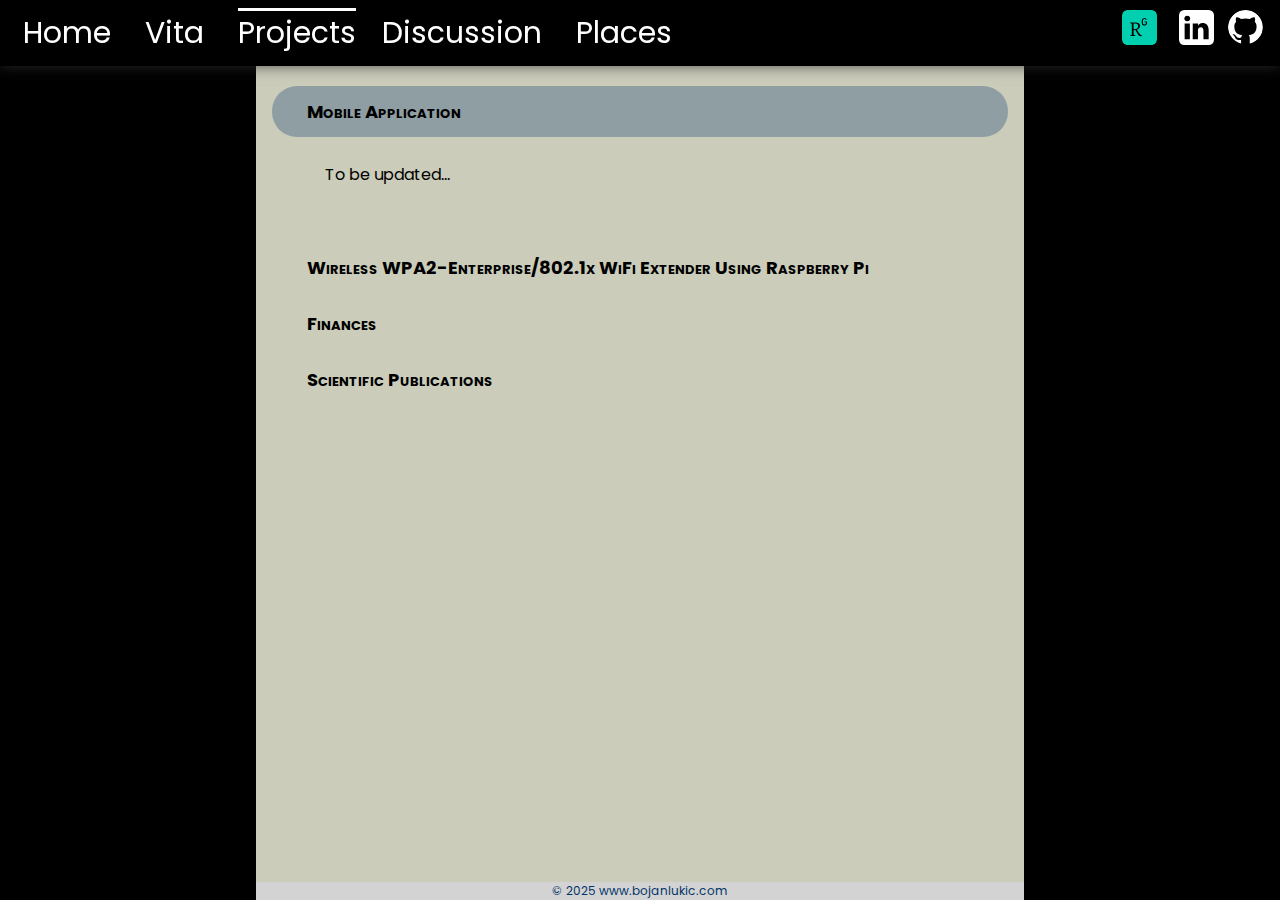
<file: projects/index.html>
<!DOCTYPE html>
<html lang="en">


<head>
	
	<link rel = "stylesheet" type = "text/css" href = "../stylesheet.css" media = "screen"/>
	<!-- <link href = "https://fonts.googleapis.com/css?family=Baskervville|Cinzel|Great+Vibes|Marck+Script|Parisienne|Sacramento&display=swap" rel = "stylesheet"> --> 
    <link rel="preconnect" href="https://fonts.googleapis.com">
    <link rel="preconnect" href="https://fonts.gstatic.com" crossorigin>
    <link href="https://fonts.googleapis.com/css2?family=Poppins:ital,wght@0,100;0,200;0,300;0,400;0,500;0,600;0,700;0,800;0,900;1,100;1,200;1,300;1,400;1,500;1,600;1,700;1,800;1,900&display=swap" rel="stylesheet">
    <link href = "../resources/doge.png" rel = "icon" type = "image/x-icon" />
	<title>Great Opportunities Ahead!</title>
    <meta charset = "utf-8">
    <meta name = "viewport" content = "width=device-width, initial-scale = 1">
	
</head>


<body>
    <section>
        <div id = "header">
            <h1>
                <div id = "test">
                    <div id = "textcontainer">
                        <div id = "textdefault">
                            <a href = "https://www.bojanlukic.com">Home</a>
                            <a href = "https://www.bojanlukic.com/vita">Vita</a>
                            <a style = "text-decoration: overline !important;" href = "https://www.bojanlukic.com/projects">Projects</a>
                        </div>
                        <div id = "textdefault" style = "margin-left: 0px !important;">
                            <a href = "https://www.bojanlukic.com/discussion">Discussion</a>
                            <a href = "https://www.bojanlukic.com/places">Places</a>
                        </div>
                    </div>
                    <div id = "textcontainer2">
                        <div id = "textdefault2">
                            <a href="https://github.com/Bojan-Lukic" title = "GitHub" target = "_blank" rel = "noopener noreferrer"><img style="border-radius: 50% !important;" class = "soc" src="../resources/gh.svg"></a>
                        </div>
                        <div id = "textdefault2">    
                            <a href="https://www.researchgate.net/profile/Bojan-Lukic2" title = "ResearchGate" target = "_blank" rel = "noopener noreferrer"><img class = "soc" src="../resources/rg.svg"></a>
                            <a href="https://www.linkedin.com/in/bojan-lukic1" title = "LinkedIn" target = "_blank" rel = "noopener noreferrer"><img class = "soc" src="../resources/li.svg"></a>
                            <!-- &nbsp;&nbsp;W&nbsp;E&nbsp;L&nbsp;C&nbsp;O&nbsp;M&nbsp;E&nbsp;&nbsp; -->
                            <!-- <div id = "textscroll">&nbsp;W&nbsp;E&nbsp;L&nbsp;C&nbsp;O&nbsp;M&nbsp;E&nbsp;</div> -->
                        </div>
                    </div>
                </div>
            </h1>
        </div>

        <div id = "nav"></div>


        <div id = "article">
            <div id="text" style="margin-top: -20px;"></br>
                
                <button class="accordion"><h3 style="font-variant:small-caps">Mobile Application</h3></button>
                <div class="panel">
                    <table style="width:100%">
                        <tr><td><br></td></tr>
                        <tr>
                            <td class="one"></td>
                            <td class="four">
                                To be updated...
								<!-- During my bachelor, I discussed ideas for mobile applications with a couple of fellow students. 
                                Eventually, we realized that whenever we visited new cities, we had difficulties finding good venues
                                that suited our tastes. It is possible to search for clubs via Google search and get a list of bars, restaurants,
                                and clubs in the surrounding area. However, in some cases smaller venues are masked by the bigger ones or would not
                                show up at all in the search results. Furthermore, it is fairly difficult to search for places with a particular
                                theme (such as venues playing alternative music). Many of these clubs and bars are known to locals through 
                                word of mouth. Other apps that list local events in bigger cities exist. However, it is not possible to directly 
                                search for bars, clubs or restaurants on these apps. <br>
                                The idea of an app displaying local venues seems to cover a niche that has not been explored yet. Ideally, 
                                the app will keep entries of all relevant venues worlwide and offer a centralized solution for people that are 
                                looking for places in unfamiliar cities. To implement aforementioned idea, I created a project in Android Studio
								which I will be working on in the next weeks to months. The goal is to have a first draft of an app which can 
								display local venues with the use of Google maps and a list, showing the most importnat information. The repository 
								containing the project files can be found on my GitHub. More updates to follow.<br> -->
                            </td>
                            <td class="one"></td>
                        </tr>
                    </table><br><br>
                </div>

                <button class="accordion"><h3 style="font-variant:small-caps">Wireless WPA2-Enterprise/802.1x WiFi Extender Using Raspberry Pi</h3></button>
                <div class="panel">
                    <table style="width:100%">
                        <tr><td><br></td></tr>
                        <tr>
                            <td class="one"></td>
                            <td class="four">
                                To be updated...
								<!-- <b>Disclaimer</b>: extending the range of a WiFi network using a 802.1x access control standard should only be 
								done with consent of the network admin and for personal use. 802.1x requires a user to sign in to the network, hence 
								only the user should use the network.<br>
								One summer night when I was visiting my brother, him and I came across a challenge: At that 
                                time my brother was utilizing the campus network of his university which was transmitted from one of the neighboring 
								buildings. Unfortunately, the signal strength was low, which led to an inconsistent Internet connection. He was using 
								a USB WiFi amplifier to amplify the WiFi signal, providing a stronger signal for the device the amplifier was 
								connected to with the drawback of lower network speeds. 
                                <figure>
                                    <img src="../resources/TL-WN822N_EU_5.0_01_large_1507615225760s.jpg" title = "USB WiFi amplifier"/>
                                    <figcaption>Fig.1 - Example of a TP-Link USB WiFi amplifier.</figcaption>
                                </figure>
								Figure one depicts such a WiFi amplifier that my brother was using.
                                The problem was that the amplifier could only be used with one device at a time, meaning it did not act as an access 
								point for multiple devices.
								One might ask why we didn't use a router which can be used in range extender mode to receive the signal and create a 
								new private network. Unfortunately, the network access control standard for the WiFi network was 802.1x, a standard 
								often used in universities and public sector institutions in general. This standard involves a sign in with username 
								and password. The access standards used in regular WiFi routers do not comply with the 802.1x standard, which is why 
								the use of a common WiFi extender was not possible in that case. 
								Nevertheless, I was determined to find a way for extending WiFi signals using 802.1x access standards and quickly I 
								came across multiple websites describing possibilities of extending these types of networks using a Raspberry Pi and 
								some scripting. Right now I am looking into the capabilities of these tools and ways to implement them. More updates 
								will follow in the next weeks. -->
                            </td>
                            <td class="one"></td>
                        </tr>
                    </table><br><br>
                </div>

                <button class="accordion"><h3 style="font-variant:small-caps">Finances</h3></button>
                <div class="panel">
                    <table style="width:100%">
                        <tr><td><br></td></tr>
                        <tr>
                            <td class="one"></td>
                            <td class="four">
                                To be updated... 
                            </td>
                            <td class="one"></td>
                        </tr>
                    </table><br><br>
                </div>
				
				<button class="accordion"><h3 style="font-variant:small-caps">Scientific Publications</h3></button>
                <div class="panel">
                    <table style="width:100%">
                        <tr><td><br></td></tr>
                        <tr>
                            <td class="one"></td>
                            <td class="four">
								Recently, I started reading scientific publications from different domains. Following is a list of papers 
								that could also be interesting for you:</td>
                            <td class="one"></td>
                        </tr><tr><td><br></td></tr>
                    </table>
                    <table style="width:100%">
                        <tr>
                            <td class="one"></td>
                            <td class="four"><b>Bitcoin white paper</b></td>
                            <td class="one"></td>
                        </tr>
                        <tr>
                            <td class="one"></td>
                            <td class="four">To be updated...<br><br>
							<!--
								<div class="video-container">
                                    <iframe width = "560" height = "315" src="https://www.youtube.com/embed/zVqczFZr124" frameborder = "0" allow = "accelerometer; autoplay; encrypted-media; gyroscope; picture-in-picture" allowfullscreen></iframe>
                                </div><br><br>
                                To be updated...</td>
							-->
                            <td class="one"></td>
						<!--
                        </tr><tr><td><br></td></tr>
						-->
                        <tr>
                            <td class="one"></td>
                            <td class="four"><b>Bat origin of human coronaviruses</b></td>
                            <td class="one"></td>
                        </tr>
                        <tr>
                            <td class="one"></td>
                            <td class="four">To be updated...</td>
                            <td class="one"></td>
                        </tr><tr><td><br></td></tr>
                        <tr>
                            <td class="one"></td>
                            <td class="four"><b>McCulloch and Pitts 1943</b></td>
                            <td class="one"></td>
                        </tr>
                        <tr>
                            <td class="one"></td>
                            <td class="four">To be updated...<!--<br><br>
                                <div class="video-container">
                                    <iframe width = "560" height = "315" src = "https://www.cs.cmu.edu/~./epxing/Class/10715/reading/McCulloch.and.Pitts.pdf#zoom=90"></iframe>
                                </div>
                                <p style = "text-align: center !important;"><i>Source: <a href="https://www.cs.cmu.edu/~./epxing/Class/10715/reading/McCulloch.and.Pitts.pdf" title = "A Logical Calculus of the Ideas Immanent In Nervous Activity"><b style = "color: #02356a">Carnegie Mellon University</b></a></i></p><br><br>
                                To be updated...</td>
								-->
                            <td class="one"></td>
                        </tr><tr><td><br></td></tr>
                        <tr>
                            <td class="one"></td>
                            <td class="four"><b>Turing Machine</b></td>
                            <td class="one"></td>
                        </tr>
                        <tr>
                            <td class="one"></td>
                            <td class="four">To be updated...</td>
                            <td class="one"></td>
                        </tr><tr><td><br></td></tr>
                    </table><br><br>
                </div><br><br>

            </div>
        </div>

        <div id = "social"></div>

    </section>

    <footer>
        © 2025 www.bojanlukic.com
    </footer>

    <!-- Only shows on mobile -->
    <footermedia>
        © 2025 www.bojanlukic.com
    </footermedia>
    
    <script>
        // Accordion menu script
        // Current issues with dynamic figure size inside accordion prevent the accordion to span full content height. 
        // Current solution is for DOM to finish loading before executing the script. A timeout of 30 ms seems to be 
        // the minimum time here. 
        // Not optimal, root for issue still needs to be explored. 
        setTimeout(() => {
            var acc = document.getElementsByClassName("accordion");
            
            // Get elements and sub elements from html 
            var pan = document.getElementsByClassName("panel");
            var accImgs = pan[0].getElementsByTagName("figure");
            var accTabs = pan[0].getElementsByTagName("table");
            heights = 0;
            if (accImgs.length > 0) {
                for (i = 0; i < accImgs.length; i++) {
                    heights += accImgs[i].clientHeight;
                }
            }
            if (accTabs.length > 0) {
                for (i = 0; i < accTabs.length; i++) {
                    heights += accTabs[i].clientHeight;
                }
            }

            //window.alert(accImgs.length);
            //window.alert(clientHeight);

            // Another approach is to use the initial calculation of figure height from css. This is not ideal, though, 
            // as this does not return the true height of the figure, but rather the max height it could have. 
            //var pan = document.getElementsByClassName("panel");
            //var accImgs = pan[0].getElementsByTagName("figure");
            //var clientHeight = ((650 / window.innerHeight) ** 1.1) * window.innerHeight;
            
            var i;
            // Currently not ideal as there is no animation using percentages (for whatever reason)
            acc[0].nextElementSibling.style.maxHeight = (acc[0].nextElementSibling.scrollHeight + heights) + "px";
            acc[0].classList.toggle("active");

            for (i = 0; i < acc.length; i++) {
                acc[i].addEventListener("click", function() {
                    this.classList.toggle("active");
                    var panel = this.nextElementSibling;
                    if (panel.style.maxHeight) {
                        panel.style.maxHeight = null;
                    } 
                    else {
                        panel.style.maxHeight = panel.scrollHeight + "px";
                    } 
                });
            }
        }, "200");
    </script>

	<script src = "../scripts.js"></script>
	
</body>
</html>
</file>
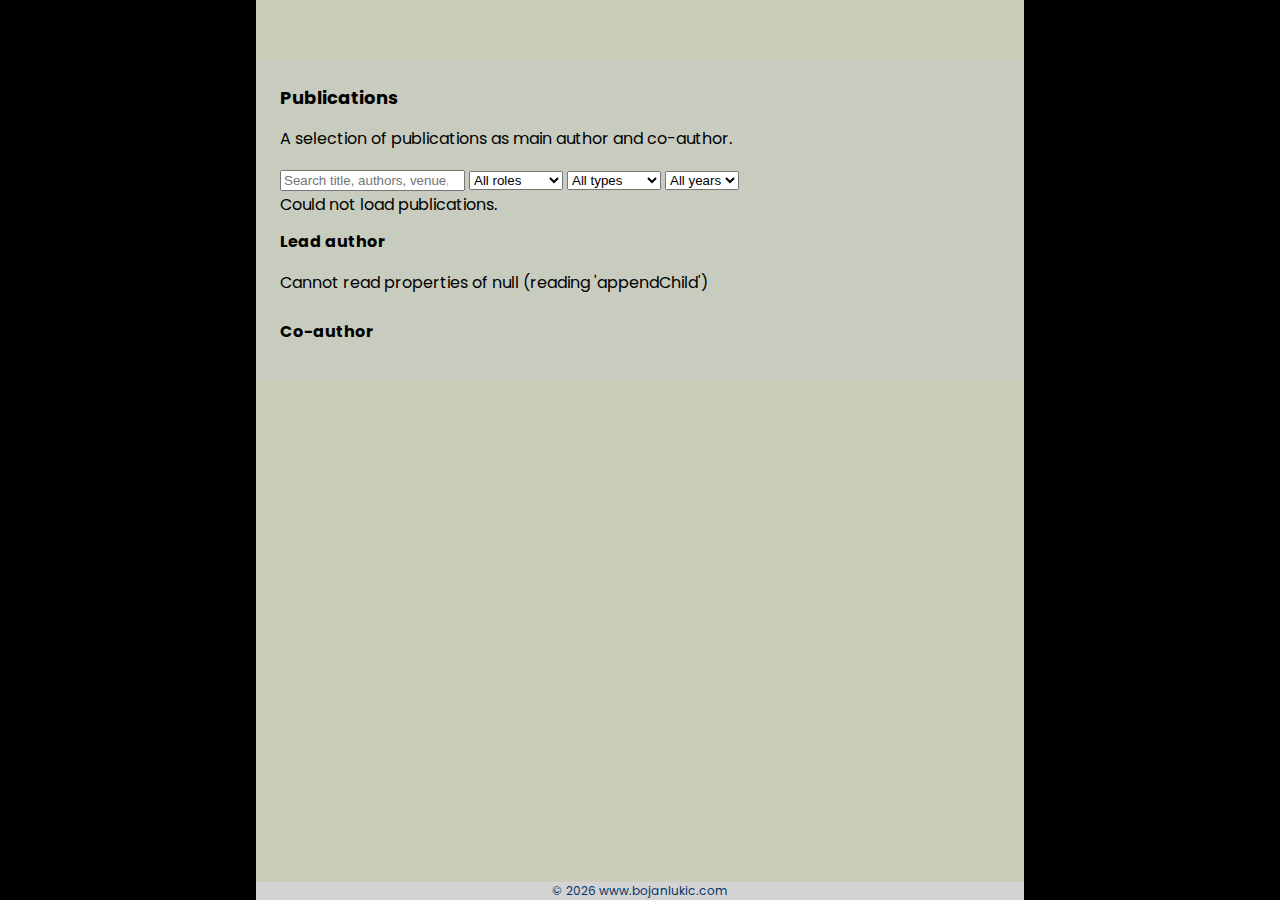
<file: publications/index.html>
<!DOCTYPE html>
<html lang="en">
<head>
  <link rel="stylesheet" type="text/css" href="../stylesheet.css" media="screen" />
  <link rel="preconnect" href="https://fonts.googleapis.com">
  <link rel="preconnect" href="https://fonts.gstatic.com" crossorigin>
  <link href="https://fonts.googleapis.com/css2?family=Poppins:wght@100;200;300;400;500;600;700;800;900&display=swap" rel="stylesheet">
  <link href="../resources/doge.png" rel="icon" type="image/x-icon" />
  <title>Publications — Bojan Lukić</title>
  <meta charset="utf-8">
  <meta name="viewport" content="width=device-width, initial-scale=1">
  <meta name="description" content="Publications by Bojan Lukić, including main-author and co-author works in avionics, model-based engineering, AI-based systems, and related topics.">
</head>

<body>
  <section>
    <div id="header-placeholder"></div> 

    <div id="nav"></div>

    <div id="article">
      <div style="padding: .5rem; background-color: #b3cde01a;">
        <div id="text" style="padding: 1rem; background-color: transparent;">
          <h2 style="margin-top: 0;">Publications</h2>

          <p style="margin-top: 0.25rem;">
            A selection of publications as main author and co-author.
          </p>

          <div class="pub-toolbar">
            <input id="pub-search" class="pub-search" type="search" placeholder="Search title, authors, venue, tags..." autocomplete="off">
            <select id="pub-role" class="pub-select">
              <option value="">All roles</option>
              <option value="main">Lead author</option>
              <option value="co">Co-author</option>
            </select>
            <select id="pub-type" class="pub-select">
              <option value="">All types</option>
            </select>
            <select id="pub-year" class="pub-select">
              <option value="">All years</option>
            </select>
          </div>

          <div id="pub-stats" class="pub-stats"></div>

          <h3 class="two">Lead author</h3>
          <div id="pub-list-main" class="pub-list"></div>

          <h3 class="two" style="margin-top: 1.5rem;">Co-author</h3>
          <div id="pub-list-co" class="pub-list"></div>

          <noscript>
            <p>
              This page uses JavaScript to render publication data from JSON.
            </p>
          </noscript>
        </div>
      </div>
    </div>
  </section>

    <footer>
        © 2026 www.bojanlukic.com
    </footer>

    <!-- Only shows on mobile -->
    <footermedia>
        © 2026 www.bojanlukic.com
    </footermedia>

  <script src="../scripts.js"></script>
  <script src="publications.js"></script>
</body>
</html>
</file>
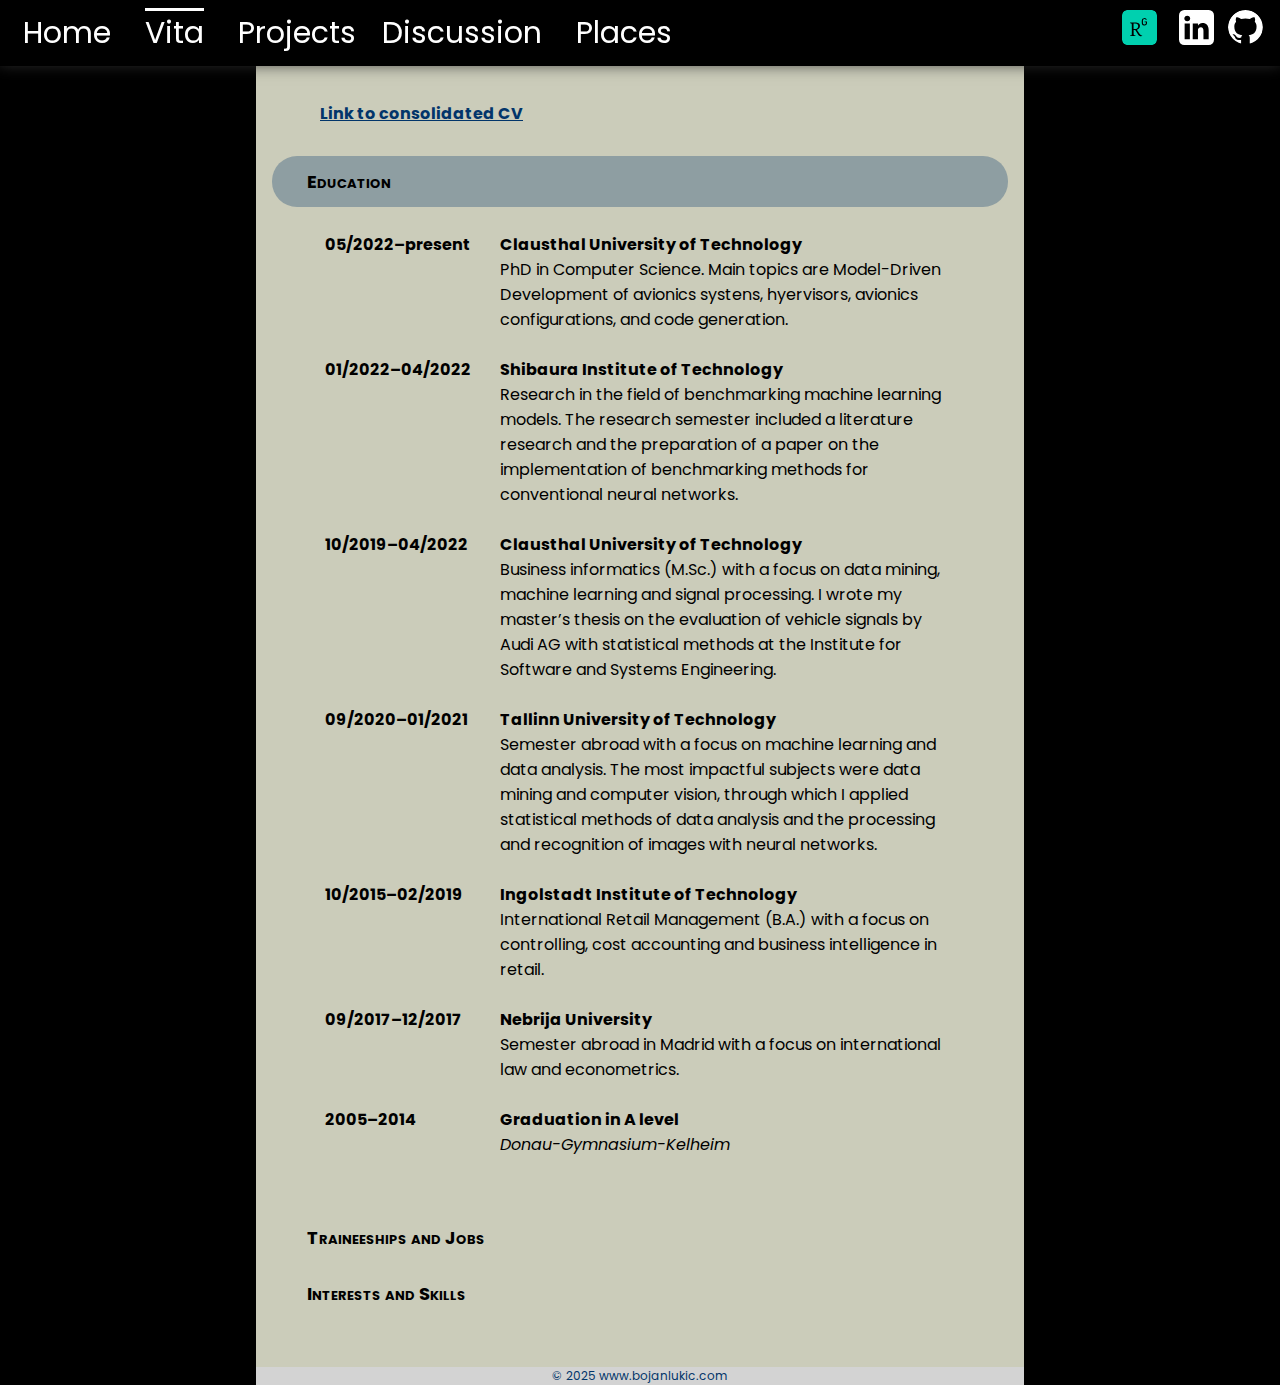
<file: vita/index.html>
<!DOCTYPE html>
<html lang="en">


<head>
	
	<link rel = "stylesheet" type = "text/css" href = "../stylesheet.css" media = "screen"/>
	<!-- <link href = "https://fonts.googleapis.com/css?family=Baskervville|Cinzel|Great+Vibes|Marck+Script|Parisienne|Sacramento&display=swap" rel = "stylesheet"> --> 
    <link rel="preconnect" href="https://fonts.googleapis.com">
    <link rel="preconnect" href="https://fonts.gstatic.com" crossorigin>
    <link href="https://fonts.googleapis.com/css2?family=Poppins:ital,wght@0,100;0,200;0,300;0,400;0,500;0,600;0,700;0,800;0,900;1,100;1,200;1,300;1,400;1,500;1,600;1,700;1,800;1,900&display=swap" rel="stylesheet">
    <link href = "../resources/doge.png" rel = "icon" type = "image/x-icon" />
	<title>Great Opportunities Ahead!</title>
    <meta charset = "utf-8">
    <meta name = "viewport" content = "width=device-width, initial-scale = 1">
	
</head>


<body>
    <section>
        <div id = "header">
            <h1>
                <div id = "test">
                    <div id = "textcontainer">
                        <div id = "textdefault">
                            <a href = "https://www.bojanlukic.com">Home</a>
                            <a style = "text-decoration: overline !important;" href = "https://www.bojanlukic.com/vita">Vita</a>
                            <a href = "https://www.bojanlukic.com/projects">Projects</a>
                        </div>
                        <div id = "textdefault" style = "margin-left: 0px !important;">
                            <a href = "https://www.bojanlukic.com/discussion">Discussion</a>
                            <a href = "https://www.bojanlukic.com/places">Places</a>
                        </div>
                    </div>
                    <div id = "textcontainer2">
                        <div id = "textdefault2">
                            <a href="https://github.com/Bojan-Lukic" title = "GitHub" target = "_blank" rel = "noopener noreferrer"><img style="border-radius: 50% !important;" class = "soc" src="../resources/gh.svg"></a>
                        </div>
                        <div id = "textdefault2">    
                            <a href="https://www.researchgate.net/profile/Bojan_Lukic2" title = "ResearchGate" target = "_blank" rel = "noopener noreferrer"><img class = "soc" src="../resources/rg.svg"></a>
                            <a href="https://www.linkedin.com/in/bojan-lukic1" title = "LinkedIn" target = "_blank" rel = "noopener noreferrer"><img class = "soc" src="../resources/li.svg"></a>
                            <!-- &nbsp;&nbsp;W&nbsp;E&nbsp;L&nbsp;C&nbsp;O&nbsp;M&nbsp;E&nbsp;&nbsp; -->
                            <!-- <div id = "textscroll">&nbsp;W&nbsp;E&nbsp;L&nbsp;C&nbsp;O&nbsp;M&nbsp;E&nbsp;</div> -->
                        </div>
                    </div>
                </div>
            </h1>
        </div>

        <div id = "nav"></div>


        <div id = "article">
            <div id = "text"></br>

                <a class = "two" href="../resources/Bojan_Lukic_CV.pdf" title = "Consolidated CV" target = "_blank" rel = "noopener noreferrer"><b style = "color: #02356a"><u>Link to consolidated CV</u></b></a>
                </br></br>

                <button class="accordion"><h3 style="font-variant:small-caps">Education</h3></button>
                <div class="panel">
                    <table style="width:100%; text-align: left !important">
                        <tr><td><br></td></tr>
                        <tr>
                            <td class="one"></td>
                            <td class="two"><b>05/2022–present</b></td>
							<td class="nine"></td>
                            <td class="three"><b>Clausthal University of Technology</b><br>
                                PhD in Computer Science. Main topics are Model-Driven Development of avionics systens, hyervisors, avionics 
                                configurations, and code generation.</td>
                            <td class="one"></td>
                        </tr><tr><td><br></td></tr>
						<tr>
                            <td class="one"></td>
                            <td class="two"><b>01/2022–04/2022</b></td>
							<td class="nine"></td>
                            <td class="three"><b>Shibaura Institute of Technology</b><br>
                                Research in the field of benchmarking machine learning models. The research semester included a literature research and the
								preparation of a paper on the implementation of benchmarking methods for conventional neural networks.</td>
                            <td class="one"></td>
                        </tr><tr><td><br></td></tr>
                        <tr>
                            <td class="one"></td>
                            <td class="two"><b>10/2019–04/2022</b></td>
							<td class="nine"></td>
                            <td class="three"><b>Clausthal University of Technology</b><br>
                                Business informatics (M.Sc.) with a focus on data mining, machine learning and signal processing. I wrote my master’s thesis on the
								evaluation of vehicle signals by Audi AG with statistical methods at the Institute for Software and Systems Engineering.</td>
                            <td class="one"></td>
                        </tr><tr><td><br></td></tr>
                        <tr>
                            <td class="one"></td>
                            <td class="two"><b>09/2020–01/2021</b></td>
							<td class="nine"></td>
                            <td class="three"><b>Tallinn University of Technology</b><br>
                                Semester abroad with a focus on machine learning and data analysis. The most impactful subjects were data mining and
								computer vision, through which I applied statistical methods of data analysis and the processing and recognition of 
                                images with neural networks.</td>
                            <td class="one"></td>
                        </tr><tr><td><br></td></tr>
                        <tr>
                            <td class="one"></td>
                            <td class="two"><b>10/2015–02/2019</b></td>
							<td class="nine"></td>
                            <td class="three"><b>Ingolstadt Institute of Technology</b><br>
                                International Retail Management (B.A.) with a focus on controlling, cost accounting and business intelligence in retail.</td>
                            <td class="one"></td>
                        </tr><tr><td><br></td></tr>
                        <tr>
                            <td class="one"></td>
                            <td class="two"><b>09/2017–12/2017</b></td>
							<td class="nine"></td>
                            <td class="three"><b>Nebrija University</b><br>
                                Semester abroad in Madrid with a focus on international law and econometrics.</td>
                            <td class="one"></td>
                        </tr><tr><td><br></td></tr>
                        <tr>
                            <td class="one"></td>
                            <td class="two"><b>2005–2014</b></td>
							<td class="nine"></td>
                            <td class="three"><b>Graduation in A level</b><br>
                                <i>Donau-Gymnasium-Kelheim</i></td>
                            <td class="one"></td>
                        </tr>
                    </table><br><br>
                </div>
        
                <button class="accordion"><h3 style="font-variant:small-caps">Traineeships and Jobs</h3></button>
                <div class="panel">
                    <table style="width:100%">
                        <tr><td><br></td></tr>
                        <tr>
                            <td class="one"></td>
                            <td class="two"><b>05/2022–present</b></td>
							<td class="nine"></td>
                            <td class="three"><b>Research Associate</b><br>
                                Employment at the Institute of Flight Systems at the German Aerospace Center (DLR). Main topics are Model-Driven 
                                Development, hyervisors, avionics configurations, and code generation.</td>
                            <td class="one"></td>
                        </tr><tr><td><br></td></tr>
                        <tr>
                            <td class="one"></td>
                            <td class="two"><b>08/2024–09/2024</b></td>
							<td class="nine"></td>
                            <td class="three"><b>Exchange Research Associate</b><br>
                                Employment at the CSIR - National Aerospace Laboratories (NAL) in Bengaluru, India. Main topics were the deployment of 
                                high frequency applications in ARINC 653-compliant avionics systems and testing on real hardware. Finished the exchange 
                                with a project report.</td>
                            <td class="one"></td>
                        </tr><tr><td><br></td></tr>
                        <tr>
                            <td class="one"></td>
                            <td class="two"><b>04/2021–04/2022</b></td>
							<td class="nine"></td>
                            <td class="three"><b>Student research assistant for artificial intelligence and machine learning</b><br>
                                Literature research on and application of state-of-the-art neural networks for process optimization in mature oil fields. 
                                The work was directed by the Institute for Software and Systems Engineering at Clausthal University of Technology and 
                                involved the presentation of interim results to the project stakeholders.</td>
                            <td class="one"></td>
                        </tr><tr><td><br></td></tr>
                        <tr>
                            <td class="one"></td>
                            <td class="two"><b>10/2019–04/2021</b></td>
							<td class="nine"></td>
                            <td class="three"><b>Student research assistant for IT Support and web development</b><br>
                                Administration and creation of the Campus Management System of the Clausthal University of Technology. The full stack
								development of a web application for professors at the university with Angular was the core task of this position.</td>
                            <td class="one"></td>
                        </tr><tr><td><br></td></tr>
                        <tr>
                            <td class="one"></td>
                            <td class="two"><b>09/2018–09/2019</b></td>
							<td class="nine"></td>
                            <td class="three"><b>Store planning Trainee</b><br>
                                Internship at Nike’s European headquarters in Hilversum with tasks in the areas of controlling and planning. Personal projects
								in process optimization and automation have persuaded me to start a master’s degree in business informatics.</td>
                            <td class="one"></td>
                        </tr><tr><td><br></td></tr>
                        <tr>
                            <td class="one"></td>
                            <td class="two"><b>03/2018–09/2018</b></td>
							<td class="nine"></td>
                            <td class="three"><b>Engineering & sourcing Trainee</b><br>
                                Internship at the adidas headquarters in Herzogenaurach with projects in the areas of sustainability, finance and the procurement
								of furnishings. This is where I first came into contact with programming and the automation of processes.</td>
                            <td class="one"></td>
                        </tr><tr><td><br></td></tr>
                    </table><br><br>
                </div>

                <button class="accordion"><h3 style="font-variant:small-caps">Interests and Skills</h3></button>
                <div class="panel">
                    <table style="width:100%">
                        <tr><td><br></td></tr>
                        <tr>
                            <td class="one"></td>
                            <td class="two"><b>Interests</b></td>
							<td class="nine"></td>
                            <td class="three">Nutrition, endurance and athletic sports.<br> 
                                Scientific publications, history, playing instruments, painting pictures.</td>
                            <td class="one"></td>
                        </tr>
                    </table><br>
        
                    <table style="width:100%">
						<tr>
							<td class="one"></td>
							<td class="four" style="padding-bottom: 5px;"><b>Linguistic proficiency</b></td>
							<td class="one"></td>
						</tr>
					</table>
					<table style="width:100%">
                        <tr>
                            <td class="one"></td>
                            <td class="ten"></td>
                            <td class="five">German</td>
                            <td class="six">C2 (native language)</td>
                            <td class="one"></td>
                        </tr>
                        <tr>
                            <td class="one"></td>
                            <td class="ten"></td>
                            <td class="five">Croatian</td>
                            <td class="six">C2 (native language)</td>
                            <td class="one"></td>
                        </tr>
                        <tr>
                            <td class="one"></td>
                            <td class="ten"></td>
                            <td class="five">English</td>
                            <td class="six">C2 (daily use)</td>
                            <td class="one"></td>
                        </tr>
                        <tr>
                            <td class="one"></td>
                            <td class="ten"></td>
                            <td class="five">French</td>
                            <td class="six">B1 (7 years of French class and student exchange)</td>
                            <td class="one"></td>
                        </tr>
                        <tr>
                            <td class="one"></td>
                            <td class="ten"></td>
                            <td class="five">Spanish</td>
                            <td class="six">B1 (4 semesters of Spanish class and semester abroad)</td>
                            <td class="one"></td>
                        </tr>
                        <tr>
                            <td class="one"></td>
                            <td class="ten"></td>
                            <td class="five">Russian</td>
                            <td class="six">A1 (1 semester of Russian class)</td>
                            <td class="one"></td>
                        </tr><tr><td><br></td></tr>
					</table>
					<table style="width:100%">
						<tr>
							<td class="one"></td>
							<td class="four" style="padding-bottom: 5px;"><b>Computer languages</b></td>
							<td class="one"></td>
						</tr>
					</table>
					<table style="width:100%">
                        <tr>
                            <td class="one"></td>
                            <td class="ten"></td>
                            <td class="seven">Python</td>
                            <td class="eight"><span class="dotb"></span>
                                <span class="dotb"></span>
                                <span class="dotb"></span>
                                <span class="dotb"></span>
                                <span class="dotb"></span>
                                <span class="dot"></span></td>
                            <td class="one"></td>
                        </tr>
                        <tr>
                            <td class="one"></td>
                            <td class="ten"></td>
                            <td class="seven">R</td>
                            <td class="eight"><span class="dotb"></span>
                                <span class="dotb"></span>
                                <span class="dotb"></span>
                                <span class="dotb"></span>
                                <span class="dot"></span>
                                <span class="dot"></span></td>
                            <td class="one"></td>
                        </tr>
                        <tr>
                            <td class="one"></td>
                            <td class="ten"></td>
                            <td class="seven">Matlab</td>
                            <td class="eight"><span class="dotb"></span>
                                <span class="dotb"></span>
                                <span class="dotb"></span>
                                <span class="dotb"></span>
                                <span class="dotb"></span>
                                <span class="dot"></span></td>
                            <td class="one"></td>
                        </tr>
                        <tr>
                            <td class="one"></td>
                            <td class="ten"></td>
                            <td class="seven">Rust</td>
                            <td class="eight"><span class="dotb"></span>
                                <span class="dotb"></span>
                                <span class="dotb"></span>
                                <span class="dot"></span>
                                <span class="dot"></span>
                                <span class="dot"></span></td>
                            <td class="one"></td>
                        </tr>
                        <tr>
                            <td class="one"></td>
                            <td class="ten"></td>
                            <td class="seven">Angular/JS</td>
                            <td class="eight"><span class="dotb"></span>
                                <span class="dotb"></span>
                                <span class="dotb"></span>
                                <span class="dotb"></span>
                                <span class="dot"></span>
                                <span class="dot"></span></td>
                            <td class="one"></td>
                        </tr>
                        <tr>
                            <td class="one"></td>
                            <td class="ten"></td>
                            <td class="seven">Visual Basic</td>
                            <td class="eight"><span class="dotb"></span>
                                <span class="dotb"></span>
                                <span class="dotb"></span>
                                <span class="dotb"></span>
                                <span class="dotb"></span>
                                <span class="dot"></span></td>
                            <td class="one"></td>
                        </tr>
                    </table><br><br>
                </div><br><br>

            </div>
        </div>

        <div id = "social"></div>

    </section>

    <footer>
        © 2025 www.bojanlukic.com
    </footer>

    <!-- Only shows on mobile -->
    <footermedia>
        © 2025 www.bojanlukic.com
    </footermedia>
    
    <script>
        // Accordion menu script
        // Current issues with dynamic figure size inside accordion prevent the accordion to span full content height. 
        // Current solution is for DOM to finish loading before executing the script. A timeout of 30 ms seems to be 
        // the minimum time here. 
        // Not optimal, root for issue still needs to be explored. 
        setTimeout(() => {
            var acc = document.getElementsByClassName("accordion");
            
            // Get elements and sub elements from html 
            var pan = document.getElementsByClassName("panel");
            var accImgs = pan[0].getElementsByTagName("figure");
            var accTabs = pan[0].getElementsByTagName("table");
            heights = 0;
            if (accImgs.length > 0) {
                for (i = 0; i < accImgs.length; i++) {
                    heights += accImgs[i].clientHeight;
                }
            }
            if (accTabs.length > 0) {
                for (i = 0; i < accTabs.length; i++) {
                    heights += accTabs[i].clientHeight;
                }
            }

            //window.alert(accImgs.length);
            //window.alert(clientHeight);

            // Another approach is to use the initial calculation of figure height from css. This is not ideal, though, 
            // as this does not return the true height of the figure, but rather the max height it could have. 
            //var pan = document.getElementsByClassName("panel");
            //var accImgs = pan[0].getElementsByTagName("figure");
            //var clientHeight = ((650 / window.innerHeight) ** 1.1) * window.innerHeight;
            
            var i;
            // Currently not ideal as there is no animation using percentages (for whatever reason)
            acc[0].nextElementSibling.style.maxHeight = (acc[0].nextElementSibling.scrollHeight + heights) + "px";
            acc[0].classList.toggle("active");

            for (i = 0; i < acc.length; i++) {
                acc[i].addEventListener("click", function() {
                    this.classList.toggle("active");
                    var panel = this.nextElementSibling;
                    if (panel.style.maxHeight) {
                        panel.style.maxHeight = null;
                    } 
                    else {
                        panel.style.maxHeight = panel.scrollHeight + "px";
                    } 
                });
            }
        }, "200");
    </script>
    
	<script src = "../scripts.js"></script>
	
</body>
</html>
</file>
<file: stylesheet.css>
/* Nice red: #721734 */
/* Nice blue: #02356a*/

/* href link style */
a {
	text-decoration: none; 	
	color: white;
	margin-left: 13px;
	margin-right: 13px; 
	display: inline-block; 
}

a.two {
	padding-left: 35px;
}

/* p {
	margin: 0;
	text-align: center !important;
} */

a:hover, a:active {
	color: rgba(137, 144, 153, 0.9); 
}

hr {
	border-color: #02356a;
}

button {
	padding: 0;
}

h3 {
	padding-left: 35px;
	font-size: 18px; 
	margin-top: 12px; 
	margin-bottom: 12px; 
}

h3.two {
	font-size: 16px;
	padding: 0;
}

h2 {
	font-size: 18px;
}

h1 {
	position: relative;
	margin: 0;
	width: 100%;
	font-weight: normal;
}

.video-container {
	position: relative;
	padding-bottom: 56.25%; /* 16:9 */
	height: 0;
}
.video-container iframe {
	position: absolute;
	top: 0;
	left: 0;
	width: 100%;
	height: 100%;
}

#container {
    margin-bottom: 5px;
}

.zoom-button {
    width: 35px;
    height: 35px;
	border-radius: 5px;
	background-color: black; 
	border-color: black; 
	border: solid black; 
    cursor: pointer;
    display: block;
    position: fixed;
    z-index: 100; 
	top: 80px; 
}

#zoom-info {
    display: block;
    position: fixed;
	color: darkcyan; 
    z-index: 100; 
    padding: 10px;
	top: 76px; 
}

figure {
	margin: auto;
	width: 100%;
	display: table;
}
@property --_w {
	syntax: '<length>';
	inherits: true;
	initial-value: 100vw; 
}
@property --_h {
	syntax: '<length>';
	inherits: true;
	initial-value: 100vh; 
}
:root {
	--w: tan(atan2(var(--_w), 1px)); /* screen width */
	--h: tan(atan2(var(--_h), 1px)); /* screen height*/
	/* The result is an integer without unit  */
}
figure img {
	max-width: 90%; 
	max-height: calc(pow((768 / var(--h)), 1.3) * 100vh);
	display: block; 
	margin-left: auto !important; 
	margin-right: auto !important;
}

figcaption {
	font-size: 12px;
	display: table-caption;
	caption-side: bottom;
	text-align: center !important;
}

#box {
	/*position: relative;*/
	width: auto;
	height: auto;
	text-align: center;
}

.dot {
	height: 13px;
	width: 13px;
	background-color: #bbb;
	border-radius: 50%;
	display: inline-block;
}
.dotb {
	height: 13px;
	width: 13px;
	background-color: blue;
	border-radius: 50%;
	display: inline-block;
}

table {
	border-collapse: collapse;
}

table td, table td * {
	vertical-align: top;
	text-align: left;
	padding: 0; 
	margin: 0;
}

td.one {
	width: 5%;
}
td.two {
	width: 23%;
}
td.three {
	width: 65%;
}
td.four {
	width: 90%;
}
td.five {
	width: 12.5%;
}
td.six {
	width: 52.5%;
}
td.seven {
	width: 15%;
}
td.eight {
	width: 50%;
}
td.nine {
	width: 2%;
}
td.ten {
	width: 25%;
}

/* website box style */
* {
	box-sizing: border-box;
	scroll-behavior: smooth !important;
}

html {
	min-height: 100%;
	position: relative;
}
body {
	font-family: "Poppins"; 
	height: 100%; 
	width: 100%;
	overflow: auto;
	margin: 0px;
	padding: 0px;
	background-color: #000000;  
	background-attachment: fixed;
	position: relative;
	min-height: 100vh;
	overflow-y: scroll;
}

/* Style the header */
#header {
	position: fixed;
	float: left;
	font-family: "Poppins";
	/* text-align: center; */
	font-size: 15px;
	background-color: #000000;
	top: 0px; 
	left: 0px; 
	right: 0px;
	color: white;
	overflow: hidden;
	height: auto; 
	width: 100%;
	transition: 0.3s;
	z-index: 1000;
	display: flex;
	box-shadow: 0px -3px 15px 1px #333333;
}

#test {
	/*border: solid yellow;*/
	display: table;
	width: 100%;
}

#textcontainer {
	width: auto;
	margin-top: 10px;
	margin-bottom: 10px;
	margin-left: 10px;
	/*border: solid white;*/
	float: left;
}

#textcontainer2 {
	width: auto;
	margin-top: 10px;
	margin-right: 10px;
	/*border: solid blue;*/
	float: right; 
}

#textdefault {
	/*opacity: 1;*/
	float: left;
	top: 0;
	left: 0;
	right:0;
	bottom: 0;
	/*border: solid red;*/
	/*position: absolute;*/
}

#textdefault2 {
	/*opacity: 1;*/
	top: 0;
	left: 0;
	right:0;
	bottom: 0;
	float: right;
	/*border: solid green;*/
	/*position: absolute;*/
}

.soc {
	width: 35px; 
	height: auto; 
	margin-left: -6px;
	margin-right: -6px;
	border-radius: 15%;
	transition: 0.3s;
	z-index: 1000;
}

.soc:hover, .soc:active {
	background-color: red;
	transition: 0s !important; 
}

/*
#textscroll {
	opacity: 0;
	top: 0;
	left: 0;
	right:0;
	bottom: 0;
	margin-top: 10px;
	margin-bottom: 10px;
}
*/

/* Create three columns/boxes that float next to each other */
#nav {
	float: left;
	width: 20%;
	color: white;
	top: 65px;
	position: sticky;
	text-align: right;
	font-size: 16px;
	padding: 2rem;
	transition: 0.3s;
	z-index: 100;
}
#nav:hover { 
	transform: translateX(-7px) translateY(3.75px) scale(1.05);
	transform-origin: center center;
}
#article {
	float: left;
	width: 60%;
	background-color: #cbccba;
	font-size: 14px;
	min-height: 100vh;
	transition: 0.3s;
	padding-top: 60px;
	z-index: 10;
	/*border-left: 2px solid white;
	border-right: 2px solid white;*/
}
#notilt {
	display: block;
}
#tilt {
	display: none;
}
.blink {
	animation: blinker 2.5s infinite; 
	animation-timing-function: cubic-bezier(.78,.1,.22,.9);
}
@keyframes blinker {
	50% {
		opacity: 0;
	}
}

#text {
	/*position: relative;*/
	padding: 1rem;
	font-size: 16px;
	width: auto;
	height: auto;
	background-color: #cbccba;
	text-align: left; /* justify */
	bottom: 2.5rem;
}

social {
	float: left;
	width: 20%;
	color: white;
	top: 0;
	min-height: 100vh;
	position: sticky;
	text-align: left;
	vertical-align: bottom;
	font-size: 16px;
	padding-top: 2rem;
	padding-left: 2rem;
	padding-right: 2rem;
	padding-bottom: 2rem;
}

bottom { 
	position: absolute;                  
	bottom: 3rem;                          
	left: 2rem;
	transition: 0.3s;                          
} 

bottom:hover {
	transform: translateX(1px) translateY(-2.75px) scale(1.05);
	transform-origin: center center;
}

/* Needed for mobile */
bottommedia { 
	position: absolute;                  
	bottom: 3rem;                          
	left: 2rem;
	display: none;                          
} 

/* Clear floats after the columns */
section:after {
	content: "";
	display: table;
	clear: both;
}

footer {
	bottom: 0;
	margin-left: auto;
	margin-right: auto;
	left: 0;
	right: 0;
	width: 60%;
	font-size: 12px; 
	text-align: center; 
	background: lightgrey;
	color: #02356a;
	position: absolute;
}

/* Needed for mobile */
footermedia {
	display: none;
}

.accordion {
	background-color: transparent; 
	border-radius: 25px;
	color: black;
	cursor: pointer;
	width: 100%;
	border: none;
	text-align: left;
	outline: none;
	transition: 0.4s;
	font-family:"Poppins";
	margin-top: 5px;
}
.active {
	background-color: rgba(2, 53, 106, 0.3);
}
.accordion:hover {
	background-color: rgba(2, 53, 106, 0.3); 
	border-radius: 25px; 
	/*background-image: 
	linear-gradient(
		to bottom,
		rgba(2, 53, 106, 0) 0%,
		rgba(2, 53, 106, 0.3) 20%,
		rgba(2, 53, 106, 0.3) 80%,
		rgba(2, 53, 106, 0) 100%
	);*/
}
.panel {
	padding: 0 18px;
	background-color: transparent;
	max-height: 0;
	overflow: hidden;
	transition: max-height 0.7s ease-in-out;
}

/* Mobile layout */
@media (max-width: 800px) {

	#notilt {
		display: none;
	}
	#tilt {
		display: inline-block;
		height: 100vh; 
		width: 100vw;
		color: orange; 
		text-align: center;
		vertical-align: middle; 
		margin-top: 40px;
		font-size: 26px;
	}

	a.two {
		padding-left: 10px !important;
		padding-right: 10px !important;
	}

	body {
		background-color: #cbccba;  
	}

	figcaption {
		text-align: center !important;
	}
	
	bottom:hover {
		transform: none !important; 
		transform-origin: none !important;
	}
	#article{
		width: 100% !important;
		min-height: 0 !important;
		padding-top: 0 !important;
		margin-top: 125px;	
	}
	#text {
		width: 100% !important;
		height: auto;
		padding: 0.25rem !important;
	}
	footer {
		display: none !important;
	}
	footermedia {
		width: 100% !important;
		display: block !important;
		font-size: 10px; 
		text-align: center; 
		background: lightgrey;
		color: #02356a;
	}
	#nav {
		display: none !important; 
	}
	social {
		display: none !important; 
	}
	bottom {
		display: none !important; 
	}

	#textcontainer {
		width: 73%;
		margin-left: 0px !important;
	}

	#textcontainer2 {
		width: 26%;
		margin-right: 3px !important;
	}

	#textdefault {
		width: auto;
		text-align: left !important;
		margin-top: 5px !important;
		margin-bottom: 5px !important;
	}
	
	#textdefault2 {
		width: auto;
		text-align: right !important;
		margin-top: 2px !important;
		margin-bottom: 2px !important;
	}

	figure img {
		max-height: 100vh !important;
	}

	bottommedia {
		display: block !important;
		position: relative;              
		bottom: 0;                          
		left: 0;    
		top: 0;  
		right: 0; 
	}
	h3 {
		padding-left: 10px !important;
		padding-right: 10px !important;
	}
	h3.two {
		padding: 0 !important;
	}
	table td, table td * {
		text-align: left !important;
	}

	td.one {
		width: 0% !important;
	}
	td.two {
		width: 26% !important;
	}
	td.three {
		width: 70% !important;
	}
	td.four {
		width: 100% !important;
	}
	td.five {
		width: 18% !important;
	}
	td.six {
		width: 52% !important;
	}
	td.seven {
		width: 24% !important;
	}
	td.eight {
		width: 46% !important;
	}
	td.nine {
		width: 4% !important;
	}
	td.ten {
		width: 30% !important;
	}

	/* p {
		margin: 0 !important;
		text-align: center !important;
	} */
	
	.panel {
		padding-left: 10px !important;
		padding-right: 10px !important;
	}

	.zoom-button {
		top: 165px !important; 
	}

	.zoom-info {
		top: 161px !important; 
	}
}
</file>
